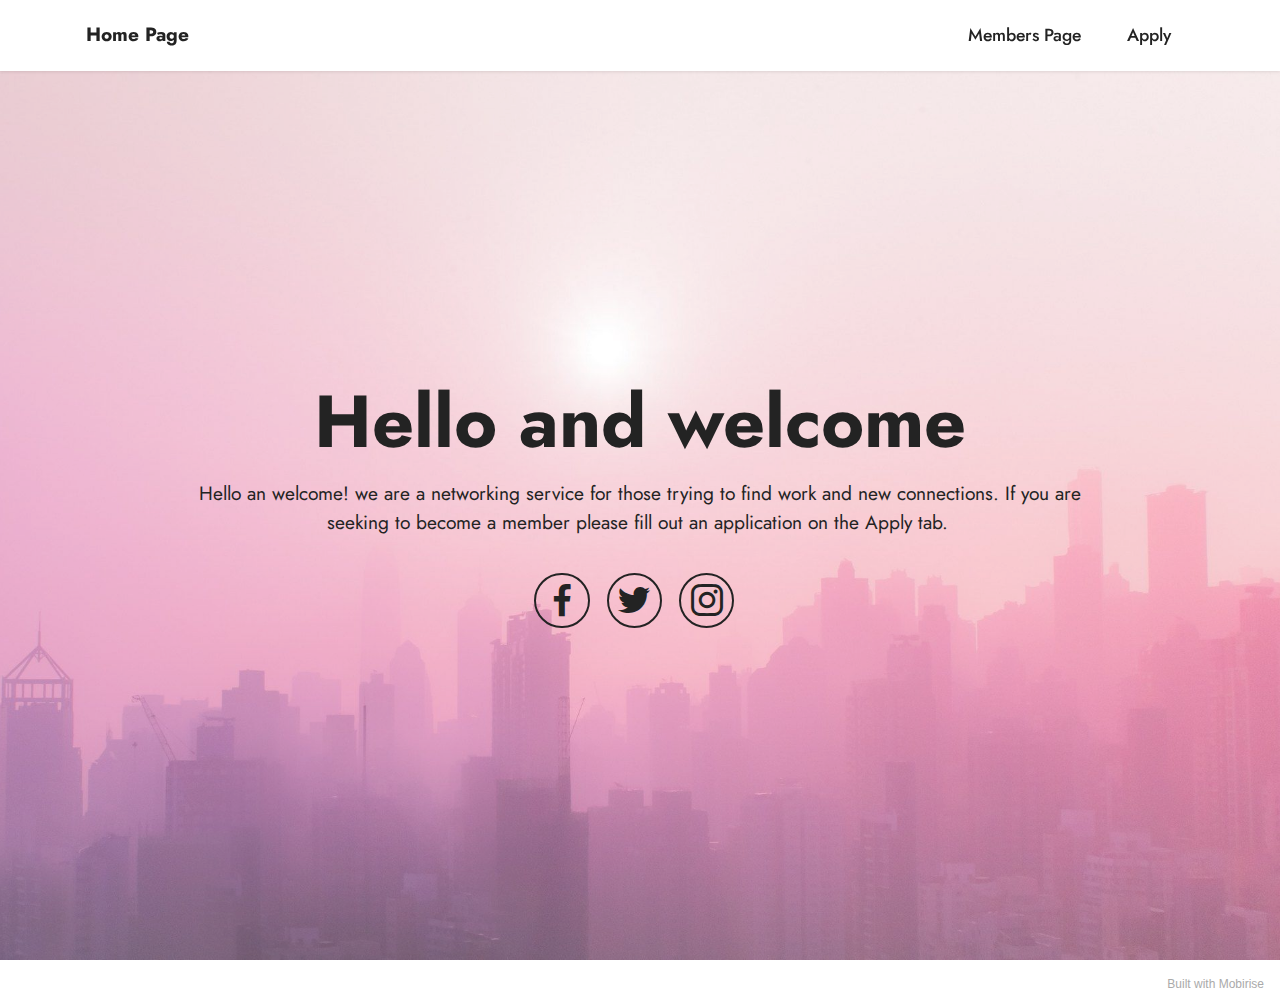
<file: index.html>
<!DOCTYPE html>
<html  >
<head>
  <!-- Site made with Mobirise Website Builder v5.3.5, https://mobirise.com -->
  <meta charset="UTF-8">
  <meta http-equiv="X-UA-Compatible" content="IE=edge">
  <meta name="generator" content="Mobirise v5.3.5, mobirise.com">
  <meta name="viewport" content="width=device-width, initial-scale=1, minimum-scale=1">
  <link rel="shortcut icon" href="assets/images/logo.png" type="image/x-icon">
  <meta name="description" content="">
  
  
  <title>Home</title>
  <link rel="stylesheet" href="assets/tether/tether.min.css">
  <link rel="stylesheet" href="assets/bootstrap/css/bootstrap.min.css">
  <link rel="stylesheet" href="assets/bootstrap/css/bootstrap-grid.min.css">
  <link rel="stylesheet" href="assets/bootstrap/css/bootstrap-reboot.min.css">
  <link rel="stylesheet" href="assets/dropdown/css/style.css">
  <link rel="stylesheet" href="assets/socicon/css/styles.css">
  <link rel="stylesheet" href="assets/theme/css/style.css">
  <link rel="preload" href="https://fonts.googleapis.com/css?family=Jost:100,200,300,400,500,600,700,800,900,100i,200i,300i,400i,500i,600i,700i,800i,900i&display=swap" as="style" onload="this.onload=null;this.rel='stylesheet'">
  <noscript><link rel="stylesheet" href="https://fonts.googleapis.com/css?family=Jost:100,200,300,400,500,600,700,800,900,100i,200i,300i,400i,500i,600i,700i,800i,900i&display=swap"></noscript>
  <link rel="preload" as="style" href="assets/mobirise/css/mbr-additional.css"><link rel="stylesheet" href="assets/mobirise/css/mbr-additional.css" type="text/css">
  
  
  
  
</head>
<body>
  
  <section class="menu menu1 cid-swEYjIoDgc" once="menu" id="menu1-0">
    

    <nav class="navbar navbar-dropdown navbar-fixed-top navbar-expand-lg">
        <div class="container">
            <div class="navbar-brand">
                
                <span class="navbar-caption-wrap"><a class="navbar-caption text-black display-7" href="https://mobiri.se">Home Page</a></span>
            </div>
            <button class="navbar-toggler" type="button" data-toggle="collapse" data-target="#navbarSupportedContent" aria-controls="navbarNavAltMarkup" aria-expanded="false" aria-label="Toggle navigation">
                <div class="hamburger">
                    <span></span>
                    <span></span>
                    <span></span>
                    <span></span>
                </div>
            </button>
            <div class="collapse navbar-collapse" id="navbarSupportedContent">
                <ul class="navbar-nav nav-dropdown nav-right" data-app-modern-menu="true"><li class="nav-item"><a class="nav-link link text-black text-primary display-4" href="page2.html">Members Page</a></li>
                    <li class="nav-item"><a class="nav-link link text-black text-primary display-4" href="https://forms.office.com/Pages/ResponsePage.aspx?id=DQSIkWdsW0yxEjajBLZtrQAAAAAAAAAAAAMAAM4d9VJUQVFNWEw2Nks5SEtIQTRJSE1PRjBLRzkyRC4u">Apply</a></li></ul>
                
                
            </div>
        </div>
    </nav>
</section>

<section class="header13 cid-swF10Z3bcW mbr-fullscreen" id="header13-3">

    

    <div class="mbr-overlay" style="opacity: 0.2; background-color: rgb(255, 255, 255);"></div>

    <div class="align-center container">
        <div class="row justify-content-center">
            <div class="col-12 col-lg-10">
                <h1 class="mbr-section-title mbr-fonts-style mb-3 display-1"><strong>Hello and welcome</strong></h1>
                
                <p class="mbr-text mbr-fonts-style mb-3 display-7">Hello an welcome! we are a networking service for those trying to find work and new connections. If you are seeking to become a member please fill out an application on the Apply tab.&nbsp;</p>
                
                <div class="social-row display-7 mt-5">
                    <div class="soc-item">
                        <a href="https://twitter.com/mobirise" target="_blank">
                            <span class="mbr-iconfont socicon socicon-facebook"></span>
                        </a>
                    </div>
                    <div class="soc-item">
                        <a href="https://twitter.com/mobirise" target="_blank">
                            <span class="mbr-iconfont socicon socicon-twitter"></span>
                        </a>
                    </div>
                    <div class="soc-item">
                        <a href="https://twitter.com/mobirise" target="_blank">
                            <span class="mbr-iconfont socicon socicon-instagram"></span>
                        </a>
                    </div>
                    
                    
                </div>
            </div>
        </div>
    </div>
</section><section style="background-color: #fff; font-family: -apple-system, BlinkMacSystemFont, 'Segoe UI', 'Roboto', 'Helvetica Neue', Arial, sans-serif; color:#aaa; font-size:12px; padding: 0; align-items: center; display: flex;"><a href="https://mobirise.site/w" style="flex: 1 1; height: 3rem; padding-left: 1rem;"></a><p style="flex: 0 0 auto; margin:0; padding-right:1rem;">Built with <a href="https://mobirise.site/a" style="color:#aaa;">Mobirise</a></p></section><script src="assets/web/assets/jquery/jquery.min.js"></script>  <script src="assets/popper/popper.min.js"></script>  <script src="assets/tether/tether.min.js"></script>  <script src="assets/bootstrap/js/bootstrap.min.js"></script>  <script src="assets/smoothscroll/smooth-scroll.js"></script>  <script src="assets/dropdown/js/nav-dropdown.js"></script>  <script src="assets/dropdown/js/navbar-dropdown.js"></script>  <script src="assets/touchswipe/jquery.touch-swipe.min.js"></script>  <script src="assets/theme/js/script.js"></script>  
  
  
</body>
</html>
</file>
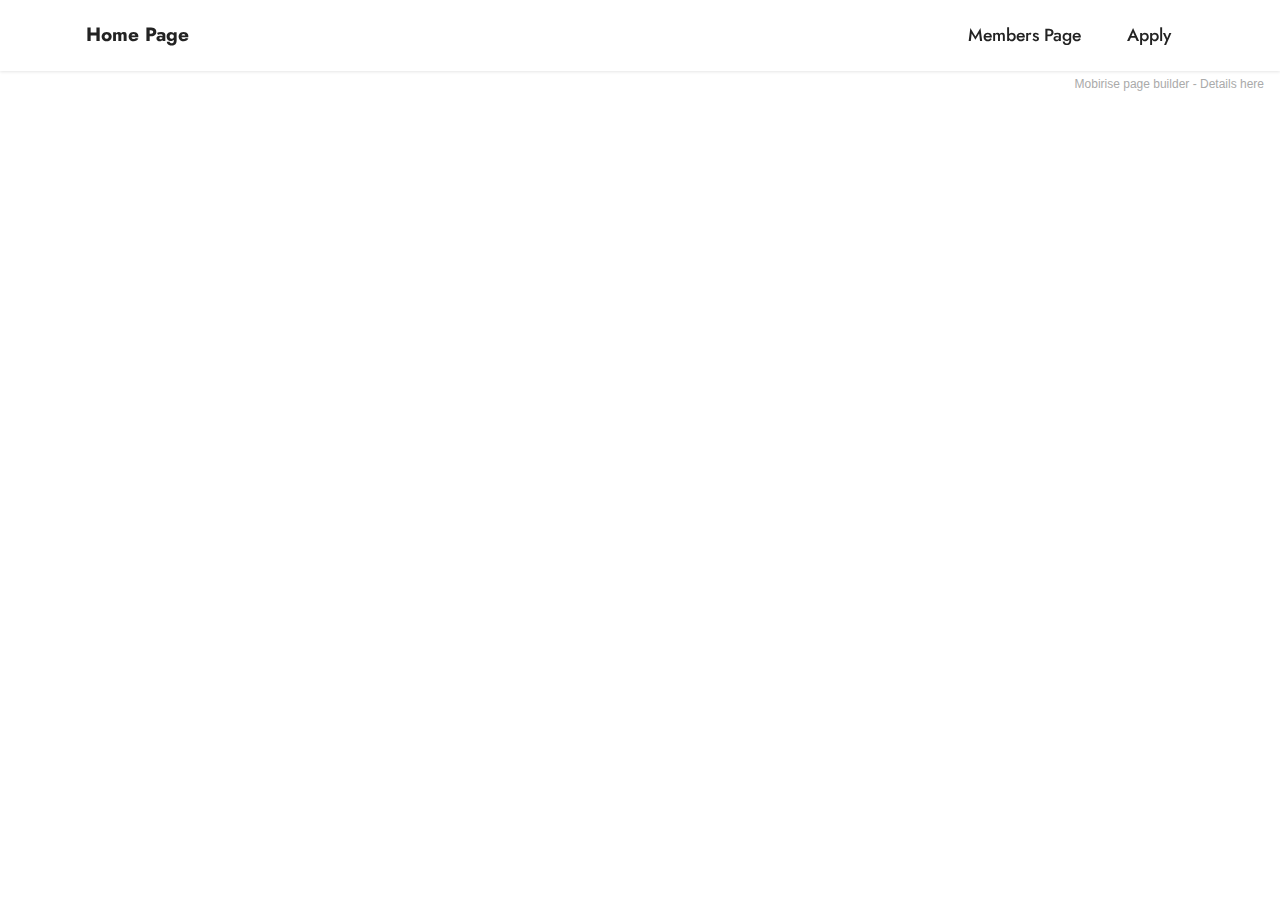
<file: page1.html>
<!DOCTYPE html>
<html  >
<head>
  <!-- Site made with Mobirise Website Builder v5.3.5, https://mobirise.com -->
  <meta charset="UTF-8">
  <meta http-equiv="X-UA-Compatible" content="IE=edge">
  <meta name="generator" content="Mobirise v5.3.5, mobirise.com">
  <meta name="viewport" content="width=device-width, initial-scale=1, minimum-scale=1">
  <link rel="shortcut icon" href="assets/images/logo.png" type="image/x-icon">
  <meta name="description" content="">
  
  
  <title>Form</title>
  <link rel="stylesheet" href="assets/tether/tether.min.css">
  <link rel="stylesheet" href="assets/bootstrap/css/bootstrap.min.css">
  <link rel="stylesheet" href="assets/bootstrap/css/bootstrap-grid.min.css">
  <link rel="stylesheet" href="assets/bootstrap/css/bootstrap-reboot.min.css">
  <link rel="stylesheet" href="assets/dropdown/css/style.css">
  <link rel="stylesheet" href="assets/socicon/css/styles.css">
  <link rel="stylesheet" href="assets/theme/css/style.css">
  <link rel="preload" href="https://fonts.googleapis.com/css?family=Jost:100,200,300,400,500,600,700,800,900,100i,200i,300i,400i,500i,600i,700i,800i,900i&display=swap" as="style" onload="this.onload=null;this.rel='stylesheet'">
  <noscript><link rel="stylesheet" href="https://fonts.googleapis.com/css?family=Jost:100,200,300,400,500,600,700,800,900,100i,200i,300i,400i,500i,600i,700i,800i,900i&display=swap"></noscript>
  <link rel="preload" as="style" href="assets/mobirise/css/mbr-additional.css"><link rel="stylesheet" href="assets/mobirise/css/mbr-additional.css" type="text/css">
  
  
  
  
</head>
<body>
  
  <section class="menu menu1 cid-swEYjIoDgc" once="menu" id="menu1-1">
    

    <nav class="navbar navbar-dropdown navbar-fixed-top navbar-expand-lg">
        <div class="container">
            <div class="navbar-brand">
                
                <span class="navbar-caption-wrap"><a class="navbar-caption text-black display-7" href="https://mobiri.se">Home Page</a></span>
            </div>
            <button class="navbar-toggler" type="button" data-toggle="collapse" data-target="#navbarSupportedContent" aria-controls="navbarNavAltMarkup" aria-expanded="false" aria-label="Toggle navigation">
                <div class="hamburger">
                    <span></span>
                    <span></span>
                    <span></span>
                    <span></span>
                </div>
            </button>
            <div class="collapse navbar-collapse" id="navbarSupportedContent">
                <ul class="navbar-nav nav-dropdown nav-right" data-app-modern-menu="true"><li class="nav-item"><a class="nav-link link text-black text-primary display-4" href="page2.html">Members Page</a></li>
                    <li class="nav-item"><a class="nav-link link text-black text-primary display-4" href="https://forms.office.com/Pages/ResponsePage.aspx?id=DQSIkWdsW0yxEjajBLZtrQAAAAAAAAAAAAMAAM4d9VJUQVFNWEw2Nks5SEtIQTRJSE1PRjBLRzkyRC4u">Apply</a></li></ul>
                
                
            </div>
        </div>
    </nav>
</section><section style="background-color: #fff; font-family: -apple-system, BlinkMacSystemFont, 'Segoe UI', 'Roboto', 'Helvetica Neue', Arial, sans-serif; color:#aaa; font-size:12px; padding: 0; align-items: center; display: flex;"><a href="https://mobirise.site/g" style="flex: 1 1; height: 3rem; padding-left: 1rem;"></a><p style="flex: 0 0 auto; margin:0; padding-right:1rem;">Mobirise page builder - <a href="https://mobirise.site/p" style="color:#aaa;">Details here</a></p></section><script src="assets/web/assets/jquery/jquery.min.js"></script>  <script src="assets/popper/popper.min.js"></script>  <script src="assets/tether/tether.min.js"></script>  <script src="assets/bootstrap/js/bootstrap.min.js"></script>  <script src="assets/smoothscroll/smooth-scroll.js"></script>  <script src="assets/dropdown/js/nav-dropdown.js"></script>  <script src="assets/dropdown/js/navbar-dropdown.js"></script>  <script src="assets/touchswipe/jquery.touch-swipe.min.js"></script>  <script src="assets/theme/js/script.js"></script>  
  
  
</body>
</html>
</file>
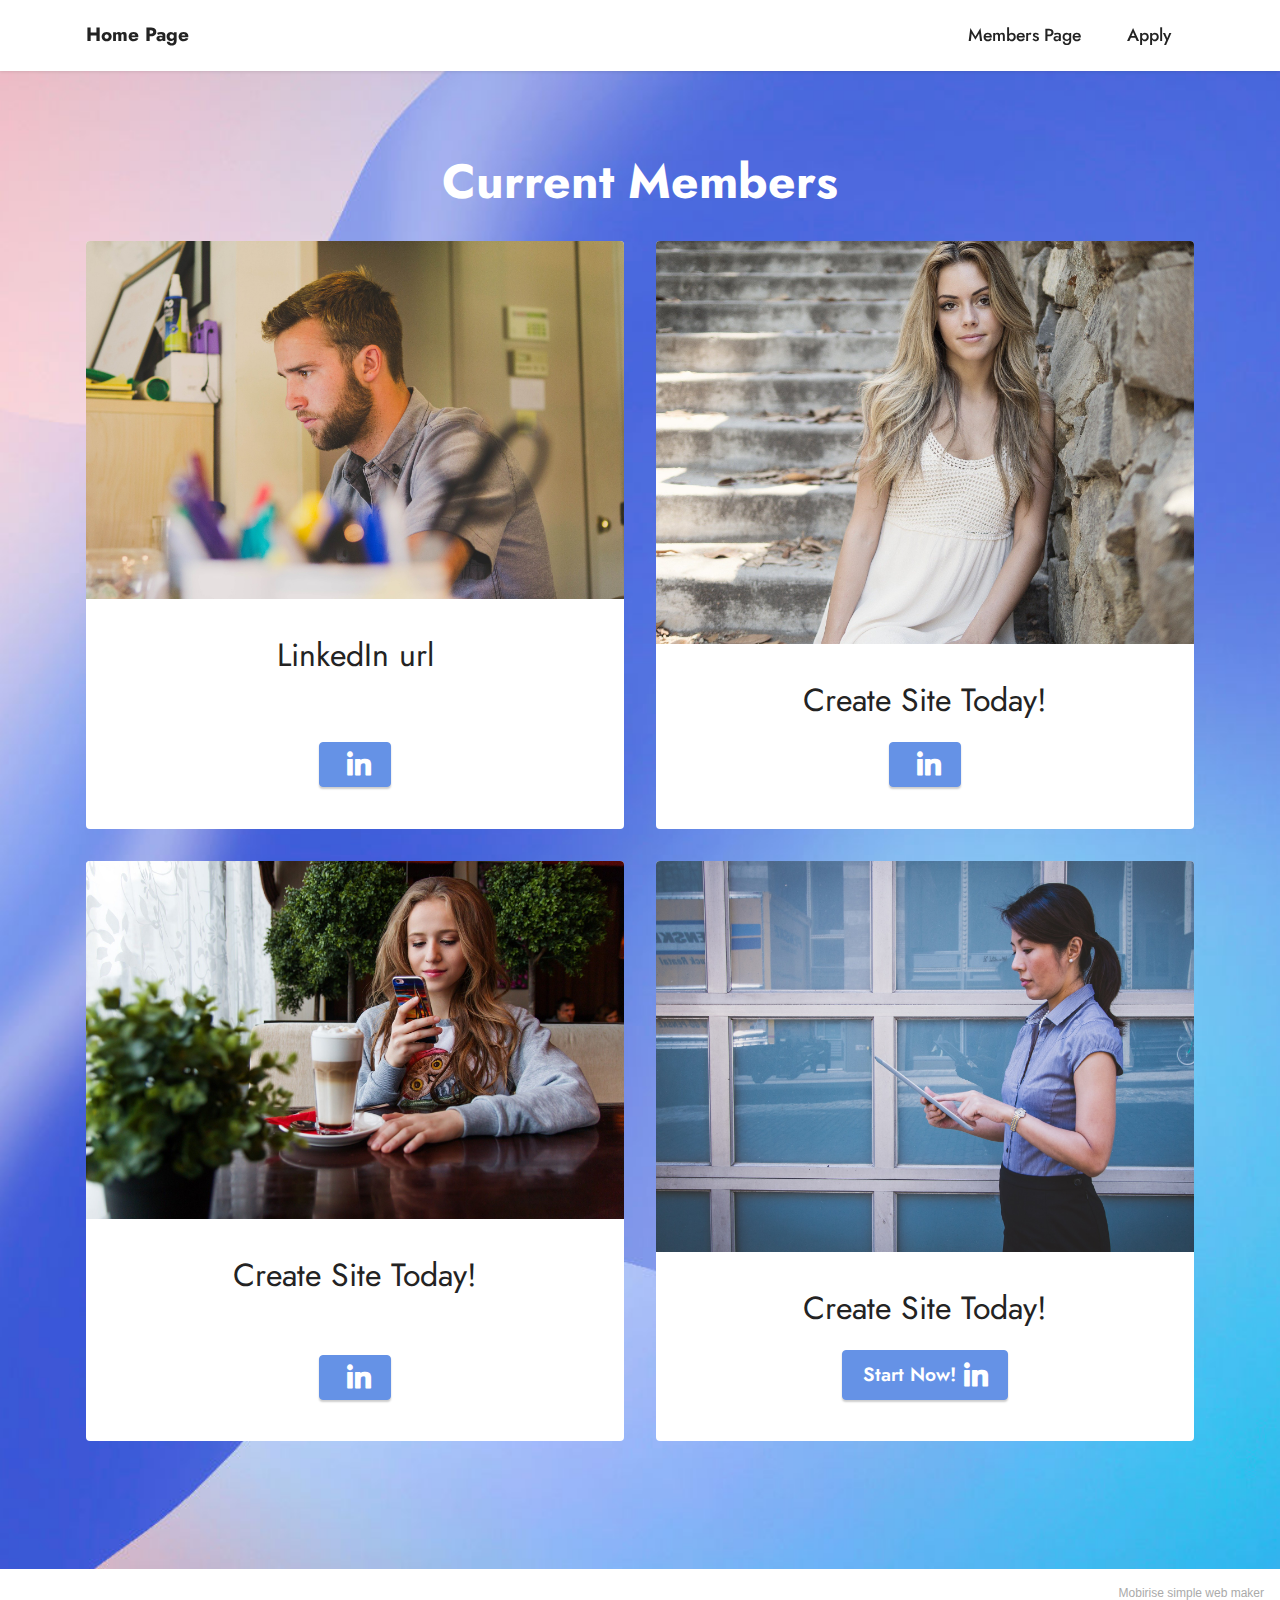
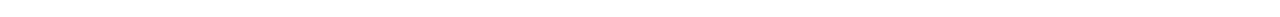
<file: page2.html>
<!DOCTYPE html>
<html  >
<head>
  <!-- Site made with Mobirise Website Builder v5.3.5, https://mobirise.com -->
  <meta charset="UTF-8">
  <meta http-equiv="X-UA-Compatible" content="IE=edge">
  <meta name="generator" content="Mobirise v5.3.5, mobirise.com">
  <meta name="viewport" content="width=device-width, initial-scale=1, minimum-scale=1">
  <link rel="shortcut icon" href="assets/images/logo.png" type="image/x-icon">
  <meta name="description" content="">
  
  
  <title>Member</title>
  <link rel="stylesheet" href="assets/tether/tether.min.css">
  <link rel="stylesheet" href="assets/bootstrap/css/bootstrap.min.css">
  <link rel="stylesheet" href="assets/bootstrap/css/bootstrap-grid.min.css">
  <link rel="stylesheet" href="assets/bootstrap/css/bootstrap-reboot.min.css">
  <link rel="stylesheet" href="assets/dropdown/css/style.css">
  <link rel="stylesheet" href="assets/socicon/css/styles.css">
  <link rel="stylesheet" href="assets/theme/css/style.css">
  <link rel="preload" href="https://fonts.googleapis.com/css?family=Jost:100,200,300,400,500,600,700,800,900,100i,200i,300i,400i,500i,600i,700i,800i,900i&display=swap" as="style" onload="this.onload=null;this.rel='stylesheet'">
  <noscript><link rel="stylesheet" href="https://fonts.googleapis.com/css?family=Jost:100,200,300,400,500,600,700,800,900,100i,200i,300i,400i,500i,600i,700i,800i,900i&display=swap"></noscript>
  <link rel="preload" as="style" href="assets/mobirise/css/mbr-additional.css"><link rel="stylesheet" href="assets/mobirise/css/mbr-additional.css" type="text/css">
  
  
  
  
</head>
<body>
  
  <section class="menu menu1 cid-swEYjIoDgc" once="menu" id="menu1-2">
    

    <nav class="navbar navbar-dropdown navbar-fixed-top navbar-expand-lg">
        <div class="container">
            <div class="navbar-brand">
                
                <span class="navbar-caption-wrap"><a class="navbar-caption text-black display-7" href="https://mobiri.se">Home Page</a></span>
            </div>
            <button class="navbar-toggler" type="button" data-toggle="collapse" data-target="#navbarSupportedContent" aria-controls="navbarNavAltMarkup" aria-expanded="false" aria-label="Toggle navigation">
                <div class="hamburger">
                    <span></span>
                    <span></span>
                    <span></span>
                    <span></span>
                </div>
            </button>
            <div class="collapse navbar-collapse" id="navbarSupportedContent">
                <ul class="navbar-nav nav-dropdown nav-right" data-app-modern-menu="true"><li class="nav-item"><a class="nav-link link text-black text-primary display-4" href="page2.html">Members Page</a></li>
                    <li class="nav-item"><a class="nav-link link text-black text-primary display-4" href="https://forms.office.com/Pages/ResponsePage.aspx?id=DQSIkWdsW0yxEjajBLZtrQAAAAAAAAAAAAMAAM4d9VJUQVFNWEw2Nks5SEtIQTRJSE1PRjBLRzkyRC4u">Apply</a></li></ul>
                
                
            </div>
        </div>
    </nav>
</section>

<section class="gallery2 cid-swF5WmeDTw" id="gallery2-4">
    
    
    <div class="container">
        <div class="mbr-section-head">
            <h4 class="mbr-section-title mbr-fonts-style align-center mb-0 display-2"><strong>Current Members</strong></h4>
            
        </div>
        <div class="row mt-4">
            <div class="item features-image сol-12 col-md-6 col-lg-6">
                <div class="item-wrapper">
                    <div class="item-img">
                        <img src="assets/images/mbr-2.jpg" alt="">
                    </div>
                    <div class="item-content">
                        <h5 class="item-title mbr-fonts-style display-5">LinkedIn url</h5>
                        
                        
                    </div>
                    <div class="mbr-section-btn item-footer mt-2"><a href="" class="btn btn-primary item-btn display-7" target="_blank"><span class="socicon socicon-linkedin mbr-iconfont mbr-iconfont-btn"></span></a></div>
                </div>
            </div>
            <div class="item features-image сol-12 col-md-6 col-lg-6">
                <div class="item-wrapper">
                    <div class="item-img">
                        <img src="assets/images/mbr-3.jpg" alt="">
                    </div>
                    <div class="item-content">
                        <h5 class="item-title mbr-fonts-style display-5">Create Site Today!</h5>
                        
                        
                    </div>
                    <div class="mbr-section-btn item-footer mt-2"><a href="" class="btn btn-primary item-btn display-7" target="_blank"><span class="socicon socicon-linkedin mbr-iconfont mbr-iconfont-btn"></span></a></div>
                </div>
            </div>
            <div class="item features-image сol-12 col-md-6 col-lg-6">
                <div class="item-wrapper">
                    <div class="item-img">
                        <img src="assets/images/mbr-1.jpg" alt="">
                    </div>
                    <div class="item-content">
                        <h5 class="item-title mbr-fonts-style display-5">Create Site Today!</h5>
                        
                        
                    </div>
                    <div class="mbr-section-btn item-footer mt-2"><a href="" class="btn btn-primary item-btn display-7" target="_blank"><span class="socicon socicon-linkedin mbr-iconfont mbr-iconfont-btn"></span></a></div>
                </div>
            </div>
            <div class="item features-image сol-12 col-md-6 col-lg-6">
                <div class="item-wrapper">
                    <div class="item-img">
                        <img src="assets/images/mbr.jpg" alt="" title="">
                    </div>
                    <div class="item-content">
                        <h5 class="item-title mbr-fonts-style display-5">Create Site Today!</h5>
                        
                        
                    </div>
                    <div class="mbr-section-btn item-footer mt-2"><a href="" class="btn btn-primary item-btn display-7" target="_blank"><span class="socicon socicon-linkedin mbr-iconfont mbr-iconfont-btn"></span>Start
                            Now!</a></div>
                </div>
            </div>
        </div>
    </div>
</section><section style="background-color: #fff; font-family: -apple-system, BlinkMacSystemFont, 'Segoe UI', 'Roboto', 'Helvetica Neue', Arial, sans-serif; color:#aaa; font-size:12px; padding: 0; align-items: center; display: flex;"><a href="https://mobirise.site/s" style="flex: 1 1; height: 3rem; padding-left: 1rem;"></a><p style="flex: 0 0 auto; margin:0; padding-right:1rem;"><a href="https://mobirise.site" style="color:#aaa;">Mobirise</a> simple web maker</p></section><script src="assets/web/assets/jquery/jquery.min.js"></script>  <script src="assets/popper/popper.min.js"></script>  <script src="assets/tether/tether.min.js"></script>  <script src="assets/bootstrap/js/bootstrap.min.js"></script>  <script src="assets/smoothscroll/smooth-scroll.js"></script>  <script src="assets/dropdown/js/nav-dropdown.js"></script>  <script src="assets/dropdown/js/navbar-dropdown.js"></script>  <script src="assets/touchswipe/jquery.touch-swipe.min.js"></script>  <script src="assets/theme/js/script.js"></script>  
  
  
</body>
</html>
</file>
<file: assets/dropdown/css/style.css>
.navbar-dropdown {
  left: 0;
  padding: 0;
  position: absolute;
  right: 0;
  top: 0;
  transition: all 0.45s ease;
  z-index: 1030;
  background: #282828; }
  .navbar-dropdown .navbar-logo {
    margin-right: 0.8rem;
    transition: margin 0.3s ease-in-out;
    vertical-align: middle; }
    .navbar-dropdown .navbar-logo img {
      height: 3.125rem;
      transition: all 0.3s ease-in-out; }
    .navbar-dropdown .navbar-logo.mbr-iconfont {
      font-size: 3.125rem;
      line-height: 3.125rem; }
  .navbar-dropdown .navbar-caption {
    font-weight: 700;
    white-space: normal;
    vertical-align: -4px;
    line-height: 3.125rem !important; }
    .navbar-dropdown .navbar-caption, .navbar-dropdown .navbar-caption:hover {
      color: inherit;
      text-decoration: none; }
  .navbar-dropdown .mbr-iconfont + .navbar-caption {
    vertical-align: -1px; }
  .navbar-dropdown.navbar-fixed-top {
    position: fixed; }
  .navbar-dropdown .navbar-brand span {
    vertical-align: -4px; }
  .navbar-dropdown.bg-color.transparent {
    background: none; }
  .navbar-dropdown.navbar-short .navbar-brand {
    padding: 0.625rem 0; }
    .navbar-dropdown.navbar-short .navbar-brand span {
      vertical-align: -1px; }
  .navbar-dropdown.navbar-short .navbar-caption {
    line-height: 2.375rem !important;
    vertical-align: -2px; }
  .navbar-dropdown.navbar-short .navbar-logo {
    margin-right: 0.5rem; }
    .navbar-dropdown.navbar-short .navbar-logo img {
      height: 2.375rem; }
    .navbar-dropdown.navbar-short .navbar-logo.mbr-iconfont {
      font-size: 2.375rem;
      line-height: 2.375rem; }
  .navbar-dropdown.navbar-short .mbr-table-cell {
    height: 3.625rem; }
  .navbar-dropdown .navbar-close {
    left: 0.6875rem;
    position: fixed;
    top: 0.75rem;
    z-index: 1000; }
  .navbar-dropdown .hamburger-icon {
    content: "";
    display: inline-block;
    vertical-align: middle;
    width: 16px;
    -webkit-box-shadow: 0 -6px 0 1px #282828,0 0 0 1px #282828,0 6px 0 1px #282828;
    -moz-box-shadow: 0 -6px 0 1px #282828,0 0 0 1px #282828,0 6px 0 1px #282828;
    box-shadow: 0 -6px 0 1px #282828,0 0 0 1px #282828,0 6px 0 1px #282828; }

.dropdown-menu .dropdown-toggle[data-toggle="dropdown-submenu"]::after {
  border-bottom: 0.35em solid transparent;
  border-left: 0.35em solid;
  border-right: 0;
  border-top: 0.35em solid transparent;
  margin-left: 0.3rem; }

.dropdown-menu .dropdown-item:focus {
  outline: 0; }

.nav-dropdown {
  font-size: 0.75rem;
  font-weight: 500;
  height: auto !important; }
  .nav-dropdown .nav-btn {
    padding-left: 1rem; }
  .nav-dropdown .link {
    margin: .667em 1.667em;
    font-weight: 500;
    padding: 0;
    transition: color .2s ease-in-out; }
    .nav-dropdown .link.dropdown-toggle {
      margin-right: 2.583em; }
      .nav-dropdown .link.dropdown-toggle::after {
        margin-left: .25rem;
        border-top: 0.35em solid;
        border-right: 0.35em solid transparent;
        border-left: 0.35em solid transparent;
        border-bottom: 0; }
      .nav-dropdown .link.dropdown-toggle[aria-expanded="true"] {
        margin: 0;
        padding: 0.667em 3.263em  0.667em 1.667em; }
  .nav-dropdown .link::after,
  .nav-dropdown .dropdown-item::after {
    color: inherit; }
  .nav-dropdown .btn {
    font-size: 0.75rem;
    font-weight: 700;
    letter-spacing: 0;
    margin-bottom: 0;
    padding-left: 1.25rem;
    padding-right: 1.25rem; }
  .nav-dropdown .dropdown-menu {
    border-radius: 0;
    border: 0;
    left: 0;
    margin: 0;
    padding-bottom: 1.25rem;
    padding-top: 1.25rem;
    position: relative; }
  .nav-dropdown .dropdown-submenu {
    margin-left: 0.125rem;
    top: 0; }
  .nav-dropdown .dropdown-item {
    font-weight: 500;
    line-height: 2;
    padding: 0.3846em 4.615em 0.3846em 1.5385em;
    position: relative;
    transition: color .2s ease-in-out, background-color .2s ease-in-out; }
    .nav-dropdown .dropdown-item::after {
      margin-top: -0.3077em;
      position: absolute;
      right: 1.1538em;
      top: 50%; }
    .nav-dropdown .dropdown-item:focus, .nav-dropdown .dropdown-item:hover {
      background: none; }

@media (max-width: 767px) {
  .nav-dropdown.navbar-toggleable-sm {
    bottom: 0;
    display: none;
    left: 0;
    overflow-x: hidden;
    position: fixed;
    top: 0;
    transform: translateX(-100%);
    -ms-transform: translateX(-100%);
    -webkit-transform: translateX(-100%);
    width: 18.75rem;
    z-index: 999; } }
.nav-dropdown.navbar-toggleable-xl {
  bottom: 0;
  display: none;
  left: 0;
  overflow-x: hidden;
  position: fixed;
  top: 0;
  transform: translateX(-100%);
  -ms-transform: translateX(-100%);
  -webkit-transform: translateX(-100%);
  width: 18.75rem;
  z-index: 999; }

.nav-dropdown-sm {
  display: block !important;
  overflow-x: hidden;
  overflow: auto;
  padding-top: 3.875rem; }
  .nav-dropdown-sm::after {
    content: "";
    display: block;
    height: 3rem;
    width: 100%; }
  .nav-dropdown-sm.collapse.in ~ .navbar-close {
    display: block !important; }
  .nav-dropdown-sm.collapsing, .nav-dropdown-sm.collapse.in {
    transform: translateX(0);
    -ms-transform: translateX(0);
    -webkit-transform: translateX(0);
    transition: all 0.25s ease-out;
    -webkit-transition: all 0.25s ease-out;
    background: #282828; }
  .nav-dropdown-sm.collapsing[aria-expanded="false"] {
    transform: translateX(-100%);
    -ms-transform: translateX(-100%);
    -webkit-transform: translateX(-100%); }
  .nav-dropdown-sm .nav-item {
    display: block;
    margin-left: 0 !important;
    padding-left: 0; }
  .nav-dropdown-sm .link,
  .nav-dropdown-sm .dropdown-item {
    border-top: 1px dotted rgba(255, 255, 255, 0.1);
    font-size: 0.8125rem;
    line-height: 1.6;
    margin: 0 !important;
    padding: 0.875rem 2.4rem 0.875rem 1.5625rem !important;
    position: relative;
    white-space: normal; }
    .nav-dropdown-sm .link:focus, .nav-dropdown-sm .link:hover,
    .nav-dropdown-sm .dropdown-item:focus,
    .nav-dropdown-sm .dropdown-item:hover {
      background: rgba(0, 0, 0, 0.2) !important;
      color: #c0a375; }
  .nav-dropdown-sm .nav-btn {
    position: relative;
    padding: 1.5625rem 1.5625rem 0 1.5625rem; }
    .nav-dropdown-sm .nav-btn::before {
      border-top: 1px dotted rgba(255, 255, 255, 0.1);
      content: "";
      left: 0;
      position: absolute;
      top: 0;
      width: 100%; }
    .nav-dropdown-sm .nav-btn + .nav-btn {
      padding-top: 0.625rem; }
      .nav-dropdown-sm .nav-btn + .nav-btn::before {
        display: none; }
  .nav-dropdown-sm .btn {
    padding: 0.625rem 0; }
  .nav-dropdown-sm .dropdown-toggle[data-toggle="dropdown-submenu"]::after {
    margin-left: .25rem;
    border-top: 0.35em solid;
    border-right: 0.35em solid transparent;
    border-left: 0.35em solid transparent;
    border-bottom: 0; }
  .nav-dropdown-sm .dropdown-toggle[data-toggle="dropdown-submenu"][aria-expanded="true"]::after {
    border-top: 0;
    border-right: 0.35em solid transparent;
    border-left: 0.35em solid transparent;
    border-bottom: 0.35em solid; }
  .nav-dropdown-sm .dropdown-menu {
    margin: 0;
    padding: 0;
    position: relative;
    top: 0;
    left: 0;
    width: 100%;
    border: 0;
    float: none;
    border-radius: 0;
    background: none; }
  .nav-dropdown-sm .dropdown-submenu {
    left: 100%;
    margin-left: 0.125rem;
    margin-top: -1.25rem;
    top: 0; }

.navbar-toggleable-sm .nav-dropdown .dropdown-menu {
  position: absolute; }

.navbar-toggleable-sm .nav-dropdown .dropdown-submenu {
  left: 100%;
  margin-left: 0.125rem;
  margin-top: -1.25rem;
  top: 0; }

.navbar-toggleable-sm.opened .nav-dropdown .dropdown-menu {
  position: relative; }

.navbar-toggleable-sm.opened .nav-dropdown .dropdown-submenu {
  left: 0;
  margin-left: 00rem;
  margin-top: 0rem;
  top: 0; }

.is-builder .nav-dropdown.collapsing {
  transition: none !important; }

/*# sourceMappingURL=style.css.map */
</file>
<file: assets/socicon/css/styles.css>
@charset "UTF-8";

@font-face {
  font-family: 'Socicon';
  src:  url('../fonts/socicon.eot');
  src:  url('../fonts/socicon.eot?#iefix') format('embedded-opentype'),
    url('../fonts/socicon.woff2') format('woff2'),
    url('../fonts/socicon.ttf') format('truetype'),
    url('../fonts/socicon.woff') format('woff'),
    url('../fonts/socicon.svg#socicon') format('svg');
  font-weight: normal;
  font-style: normal;
  font-display: swap;
}

[data-icon]:before {
  font-family: "socicon" !important;
  content: attr(data-icon);
  font-style: normal !important;
  font-weight: normal !important;
  font-variant: normal !important;
  text-transform: none !important;
  speak: none;
  line-height: 1;
  -webkit-font-smoothing: antialiased;
  -moz-osx-font-smoothing: grayscale;
}

[class^="socicon-"], [class*=" socicon-"] {
  /* use !important to prevent issues with browser extensions that change fonts */
  font-family: 'Socicon' !important;
  speak: none;
  font-style: normal;
  font-weight: normal;
  font-variant: normal;
  text-transform: none;
  line-height: 1;

  /* Better Font Rendering =========== */
  -webkit-font-smoothing: antialiased;
  -moz-osx-font-smoothing: grayscale;
}

.socicon-eitaa:before {
  content: "\e97c";
}
.socicon-soroush:before {
  content: "\e97d";
}
.socicon-bale:before {
  content: "\e97e";
}
.socicon-zazzle:before {
  content: "\e97b";
}
.socicon-society6:before {
  content: "\e97a";
}
.socicon-redbubble:before {
  content: "\e979";
}
.socicon-avvo:before {
  content: "\e978";
}
.socicon-stitcher:before {
  content: "\e977";
}
.socicon-googlehangouts:before {
  content: "\e974";
}
.socicon-dlive:before {
  content: "\e975";
}
.socicon-vsco:before {
  content: "\e976";
}
.socicon-flipboard:before {
  content: "\e973";
}
.socicon-ubuntu:before {
  content: "\e958";
}
.socicon-artstation:before {
  content: "\e959";
}
.socicon-invision:before {
  content: "\e95a";
}
.socicon-torial:before {
  content: "\e95b";
}
.socicon-collectorz:before {
  content: "\e95c";
}
.socicon-seenthis:before {
  content: "\e95d";
}
.socicon-googleplaymusic:before {
  content: "\e95e";
}
.socicon-debian:before {
  content: "\e95f";
}
.socicon-filmfreeway:before {
  content: "\e960";
}
.socicon-gnome:before {
  content: "\e961";
}
.socicon-itchio:before {
  content: "\e962";
}
.socicon-jamendo:before {
  content: "\e963";
}
.socicon-mix:before {
  content: "\e964";
}
.socicon-sharepoint:before {
  content: "\e965";
}
.socicon-tinder:before {
  content: "\e966";
}
.socicon-windguru:before {
  content: "\e967";
}
.socicon-cdbaby:before {
  content: "\e968";
}
.socicon-elementaryos:before {
  content: "\e969";
}
.socicon-stage32:before {
  content: "\e96a";
}
.socicon-tiktok:before {
  content: "\e96b";
}
.socicon-gitter:before {
  content: "\e96c";
}
.socicon-letterboxd:before {
  content: "\e96d";
}
.socicon-threema:before {
  content: "\e96e";
}
.socicon-splice:before {
  content: "\e96f";
}
.socicon-metapop:before {
  content: "\e970";
}
.socicon-naver:before {
  content: "\e971";
}
.socicon-remote:before {
  content: "\e972";
}
.socicon-internet:before {
  content: "\e957";
}
.socicon-moddb:before {
  content: "\e94b";
}
.socicon-indiedb:before {
  content: "\e94c";
}
.socicon-traxsource:before {
  content: "\e94d";
}
.socicon-gamefor:before {
  content: "\e94e";
}
.socicon-pixiv:before {
  content: "\e94f";
}
.socicon-myanimelist:before {
  content: "\e950";
}
.socicon-blackberry:before {
  content: "\e951";
}
.socicon-wickr:before {
  content: "\e952";
}
.socicon-spip:before {
  content: "\e953";
}
.socicon-napster:before {
  content: "\e954";
}
.socicon-beatport:before {
  content: "\e955";
}
.socicon-hackerone:before {
  content: "\e956";
}
.socicon-hackernews:before {
  content: "\e946";
}
.socicon-smashwords:before {
  content: "\e947";
}
.socicon-kobo:before {
  content: "\e948";
}
.socicon-bookbub:before {
  content: "\e949";
}
.socicon-mailru:before {
  content: "\e94a";
}
.socicon-gitlab:before {
  content: "\e945";
}
.socicon-instructables:before {
  content: "\e944";
}
.socicon-portfolio:before {
  content: "\e943";
}
.socicon-codered:before {
  content: "\e940";
}
.socicon-origin:before {
  content: "\e941";
}
.socicon-nextdoor:before {
  content: "\e942";
}
.socicon-udemy:before {
  content: "\e93f";
}
.socicon-livemaster:before {
  content: "\e93e";
}
.socicon-crunchbase:before {
  content: "\e93b";
}
.socicon-homefy:before {
  content: "\e93c";
}
.socicon-calendly:before {
  content: "\e93d";
}
.socicon-realtor:before {
  content: "\e90f";
}
.socicon-tidal:before {
  content: "\e910";
}
.socicon-qobuz:before {
  content: "\e911";
}
.socicon-natgeo:before {
  content: "\e912";
}
.socicon-mastodon:before {
  content: "\e913";
}
.socicon-unsplash:before {
  content: "\e914";
}
.socicon-homeadvisor:before {
  content: "\e915";
}
.socicon-angieslist:before {
  content: "\e916";
}
.socicon-codepen:before {
  content: "\e917";
}
.socicon-slack:before {
  content: "\e918";
}
.socicon-openaigym:before {
  content: "\e919";
}
.socicon-logmein:before {
  content: "\e91a";
}
.socicon-fiverr:before {
  content: "\e91b";
}
.socicon-gotomeeting:before {
  content: "\e91c";
}
.socicon-aliexpress:before {
  content: "\e91d";
}
.socicon-guru:before {
  content: "\e91e";
}
.socicon-appstore:before {
  content: "\e91f";
}
.socicon-homes:before {
  content: "\e920";
}
.socicon-zoom:before {
  content: "\e921";
}
.socicon-alibaba:before {
  content: "\e922";
}
.socicon-craigslist:before {
  content: "\e923";
}
.socicon-wix:before {
  content: "\e924";
}
.socicon-redfin:before {
  content: "\e925";
}
.socicon-googlecalendar:before {
  content: "\e926";
}
.socicon-shopify:before {
  content: "\e927";
}
.socicon-freelancer:before {
  content: "\e928";
}
.socicon-seedrs:before {
  content: "\e929";
}
.socicon-bing:before {
  content: "\e92a";
}
.socicon-doodle:before {
  content: "\e92b";
}
.socicon-bonanza:before {
  content: "\e92c";
}
.socicon-squarespace:before {
  content: "\e92d";
}
.socicon-toptal:before {
  content: "\e92e";
}
.socicon-gust:before {
  content: "\e92f";
}
.socicon-ask:before {
  content: "\e930";
}
.socicon-trulia:before {
  content: "\e931";
}
.socicon-loomly:before {
  content: "\e932";
}
.socicon-ghost:before {
  content: "\e933";
}
.socicon-upwork:before {
  content: "\e934";
}
.socicon-fundable:before {
  content: "\e935";
}
.socicon-booking:before {
  content: "\e936";
}
.socicon-googlemaps:before {
  content: "\e937";
}
.socicon-zillow:before {
  content: "\e938";
}
.socicon-niconico:before {
  content: "\e939";
}
.socicon-toneden:before {
  content: "\e93a";
}
.socicon-augment:before {
  content: "\e908";
}
.socicon-bitbucket:before {
  content: "\e909";
}
.socicon-fyuse:before {
  content: "\e90a";
}
.socicon-yt-gaming:before {
  content: "\e90b";
}
.socicon-sketchfab:before {
  content: "\e90c";
}
.socicon-mobcrush:before {
  content: "\e90d";
}
.socicon-microsoft:before {
  content: "\e90e";
}
.socicon-pandora:before {
  content: "\e907";
}
.socicon-messenger:before {
  content: "\e906";
}
.socicon-gamewisp:before {
  content: "\e905";
}
.socicon-bloglovin:before {
  content: "\e904";
}
.socicon-tunein:before {
  content: "\e903";
}
.socicon-gamejolt:before {
  content: "\e901";
}
.socicon-trello:before {
  content: "\e902";
}
.socicon-spreadshirt:before {
  content: "\e900";
}
.socicon-500px:before {
  content: "\e000";
}
.socicon-8tracks:before {
  content: "\e001";
}
.socicon-airbnb:before {
  content: "\e002";
}
.socicon-alliance:before {
  content: "\e003";
}
.socicon-amazon:before {
  content: "\e004";
}
.socicon-amplement:before {
  content: "\e005";
}
.socicon-android:before {
  content: "\e006";
}
.socicon-angellist:before {
  content: "\e007";
}
.socicon-apple:before {
  content: "\e008";
}
.socicon-appnet:before {
  content: "\e009";
}
.socicon-baidu:before {
  content: "\e00a";
}
.socicon-bandcamp:before {
  content: "\e00b";
}
.socicon-battlenet:before {
  content: "\e00c";
}
.socicon-mixer:before {
  content: "\e00d";
}
.socicon-bebee:before {
  content: "\e00e";
}
.socicon-bebo:before {
  content: "\e00f";
}
.socicon-behance:before {
  content: "\e010";
}
.socicon-blizzard:before {
  content: "\e011";
}
.socicon-blogger:before {
  content: "\e012";
}
.socicon-buffer:before {
  content: "\e013";
}
.socicon-chrome:before {
  content: "\e014";
}
.socicon-coderwall:before {
  content: "\e015";
}
.socicon-curse:before {
  content: "\e016";
}
.socicon-dailymotion:before {
  content: "\e017";
}
.socicon-deezer:before {
  content: "\e018";
}
.socicon-delicious:before {
  content: "\e019";
}
.socicon-deviantart:before {
  content: "\e01a";
}
.socicon-diablo:before {
  content: "\e01b";
}
.socicon-digg:before {
  content: "\e01c";
}
.socicon-discord:before {
  content: "\e01d";
}
.socicon-disqus:before {
  content: "\e01e";
}
.socicon-douban:before {
  content: "\e01f";
}
.socicon-draugiem:before {
  content: "\e020";
}
.socicon-dribbble:before {
  content: "\e021";
}
.socicon-drupal:before {
  content: "\e022";
}
.socicon-ebay:before {
  content: "\e023";
}
.socicon-ello:before {
  content: "\e024";
}
.socicon-endomodo:before {
  content: "\e025";
}
.socicon-envato:before {
  content: "\e026";
}
.socicon-etsy:before {
  content: "\e027";
}
.socicon-facebook:before {
  content: "\e028";
}
.socicon-feedburner:before {
  content: "\e029";
}
.socicon-filmweb:before {
  content: "\e02a";
}
.socicon-firefox:before {
  content: "\e02b";
}
.socicon-flattr:before {
  content: "\e02c";
}
.socicon-flickr:before {
  content: "\e02d";
}
.socicon-formulr:before {
  content: "\e02e";
}
.socicon-forrst:before {
  content: "\e02f";
}
.socicon-foursquare:before {
  content: "\e030";
}
.socicon-friendfeed:before {
  content: "\e031";
}
.socicon-github:before {
  content: "\e032";
}
.socicon-goodreads:before {
  content: "\e033";
}
.socicon-google:before {
  content: "\e034";
}
.socicon-googlescholar:before {
  content: "\e035";
}
.socicon-googlegroups:before {
  content: "\e036";
}
.socicon-googlephotos:before {
  content: "\e037";
}
.socicon-googleplus:before {
  content: "\e038";
}
.socicon-grooveshark:before {
  content: "\e039";
}
.socicon-hackerrank:before {
  content: "\e03a";
}
.socicon-hearthstone:before {
  content: "\e03b";
}
.socicon-hellocoton:before {
  content: "\e03c";
}
.socicon-heroes:before {
  content: "\e03d";
}
.socicon-smashcast:before {
  content: "\e03e";
}
.socicon-horde:before {
  content: "\e03f";
}
.socicon-houzz:before {
  content: "\e040";
}
.socicon-icq:before {
  content: "\e041";
}
.socicon-identica:before {
  content: "\e042";
}
.socicon-imdb:before {
  content: "\e043";
}
.socicon-instagram:before {
  content: "\e044";
}
.socicon-issuu:before {
  content: "\e045";
}
.socicon-istock:before {
  content: "\e046";
}
.socicon-itunes:before {
  content: "\e047";
}
.socicon-keybase:before {
  content: "\e048";
}
.socicon-lanyrd:before {
  content: "\e049";
}
.socicon-lastfm:before {
  content: "\e04a";
}
.socicon-line:before {
  content: "\e04b";
}
.socicon-linkedin:before {
  content: "\e04c";
}
.socicon-livejournal:before {
  content: "\e04d";
}
.socicon-lyft:before {
  content: "\e04e";
}
.socicon-macos:before {
  content: "\e04f";
}
.socicon-mail:before {
  content: "\e050";
}
.socicon-medium:before {
  content: "\e051";
}
.socicon-meetup:before {
  content: "\e052";
}
.socicon-mixcloud:before {
  content: "\e053";
}
.socicon-modelmayhem:before {
  content: "\e054";
}
.socicon-mumble:before {
  content: "\e055";
}
.socicon-myspace:before {
  content: "\e056";
}
.socicon-newsvine:before {
  content: "\e057";
}
.socicon-nintendo:before {
  content: "\e058";
}
.socicon-npm:before {
  content: "\e059";
}
.socicon-odnoklassniki:before {
  content: "\e05a";
}
.socicon-openid:before {
  content: "\e05b";
}
.socicon-opera:before {
  content: "\e05c";
}
.socicon-outlook:before {
  content: "\e05d";
}
.socicon-overwatch:before {
  content: "\e05e";
}
.socicon-patreon:before {
  content: "\e05f";
}
.socicon-paypal:before {
  content: "\e060";
}
.socicon-periscope:before {
  content: "\e061";
}
.socicon-persona:before {
  content: "\e062";
}
.socicon-pinterest:before {
  content: "\e063";
}
.socicon-play:before {
  content: "\e064";
}
.socicon-player:before {
  content: "\e065";
}
.socicon-playstation:before {
  content: "\e066";
}
.socicon-pocket:before {
  content: "\e067";
}
.socicon-qq:before {
  content: "\e068";
}
.socicon-quora:before {
  content: "\e069";
}
.socicon-raidcall:before {
  content: "\e06a";
}
.socicon-ravelry:before {
  content: "\e06b";
}
.socicon-reddit:before {
  content: "\e06c";
}
.socicon-renren:before {
  content: "\e06d";
}
.socicon-researchgate:before {
  content: "\e06e";
}
.socicon-residentadvisor:before {
  content: "\e06f";
}
.socicon-reverbnation:before {
  content: "\e070";
}
.socicon-rss:before {
  content: "\e071";
}
.socicon-sharethis:before {
  content: "\e072";
}
.socicon-skype:before {
  content: "\e073";
}
.socicon-slideshare:before {
  content: "\e074";
}
.socicon-smugmug:before {
  content: "\e075";
}
.socicon-snapchat:before {
  content: "\e076";
}
.socicon-songkick:before {
  content: "\e077";
}
.socicon-soundcloud:before {
  content: "\e078";
}
.socicon-spotify:before {
  content: "\e079";
}
.socicon-stackexchange:before {
  content: "\e07a";
}
.socicon-stackoverflow:before {
  content: "\e07b";
}
.socicon-starcraft:before {
  content: "\e07c";
}
.socicon-stayfriends:before {
  content: "\e07d";
}
.socicon-steam:before {
  content: "\e07e";
}
.socicon-storehouse:before {
  content: "\e07f";
}
.socicon-strava:before {
  content: "\e080";
}
.socicon-streamjar:before {
  content: "\e081";
}
.socicon-stumbleupon:before {
  content: "\e082";
}
.socicon-swarm:before {
  content: "\e083";
}
.socicon-teamspeak:before {
  content: "\e084";
}
.socicon-teamviewer:before {
  content: "\e085";
}
.socicon-technorati:before {
  content: "\e086";
}
.socicon-telegram:before {
  content: "\e087";
}
.socicon-tripadvisor:before {
  content: "\e088";
}
.socicon-tripit:before {
  content: "\e089";
}
.socicon-triplej:before {
  content: "\e08a";
}
.socicon-tumblr:before {
  content: "\e08b";
}
.socicon-twitch:before {
  content: "\e08c";
}
.socicon-twitter:before {
  content: "\e08d";
}
.socicon-uber:before {
  content: "\e08e";
}
.socicon-ventrilo:before {
  content: "\e08f";
}
.socicon-viadeo:before {
  content: "\e090";
}
.socicon-viber:before {
  content: "\e091";
}
.socicon-viewbug:before {
  content: "\e092";
}
.socicon-vimeo:before {
  content: "\e093";
}
.socicon-vine:before {
  content: "\e094";
}
.socicon-vkontakte:before {
  content: "\e095";
}
.socicon-warcraft:before {
  content: "\e096";
}
.socicon-wechat:before {
  content: "\e097";
}
.socicon-weibo:before {
  content: "\e098";
}
.socicon-whatsapp:before {
  content: "\e099";
}
.socicon-wikipedia:before {
  content: "\e09a";
}
.socicon-windows:before {
  content: "\e09b";
}
.socicon-wordpress:before {
  content: "\e09c";
}
.socicon-wykop:before {
  content: "\e09d";
}
.socicon-xbox:before {
  content: "\e09e";
}
.socicon-xing:before {
  content: "\e09f";
}
.socicon-yahoo:before {
  content: "\e0a0";
}
.socicon-yammer:before {
  content: "\e0a1";
}
.socicon-yandex:before {
  content: "\e0a2";
}
.socicon-yelp:before {
  content: "\e0a3";
}
.socicon-younow:before {
  content: "\e0a4";
}
.socicon-youtube:before {
  content: "\e0a5";
}
.socicon-zapier:before {
  content: "\e0a6";
}
.socicon-zerply:before {
  content: "\e0a7";
}
.socicon-zomato:before {
  content: "\e0a8";
}
.socicon-zynga:before {
  content: "\e0a9";
}
</file>
<file: assets/theme/css/style.css>
@charset "UTF-8";
section {
  background-color: #ffffff;
}

body {
  font-style: normal;
  line-height: 1.5;
  font-weight: 400;
  color: #232323;
  position: relative;
}

section,
.container,
.container-fluid {
  position: relative;
  word-wrap: break-word;
}

a.mbr-iconfont:hover {
  text-decoration: none;
}

.article .lead p,
.article .lead ul,
.article .lead ol,
.article .lead pre,
.article .lead blockquote {
  margin-bottom: 0;
}

a {
  font-style: normal;
  font-weight: 400;
  cursor: pointer;
}
a, a:hover {
  text-decoration: none;
}

.mbr-section-title {
  font-style: normal;
  line-height: 1.3;
}

.mbr-section-subtitle {
  line-height: 1.3;
}

.mbr-text {
  font-style: normal;
  line-height: 1.7;
}

h1,
h2,
h3,
h4,
h5,
h6,
.display-1,
.display-2,
.display-4,
.display-5,
.display-7,
span,
p,
a {
  line-height: 1;
  word-break: break-word;
  word-wrap: break-word;
  font-weight: 400;
}

b,
strong {
  font-weight: bold;
}

input:-webkit-autofill, input:-webkit-autofill:hover, input:-webkit-autofill:focus, input:-webkit-autofill:active {
  transition-delay: 9999s;
  -webkit-transition-property: background-color, color;
  transition-property: background-color, color;
}

textarea[type=hidden] {
  display: none;
}

section {
  background-position: 50% 50%;
  background-repeat: no-repeat;
  background-size: cover;
}
section .mbr-background-video,
section .mbr-background-video-preview {
  position: absolute;
  bottom: 0;
  left: 0;
  right: 0;
  top: 0;
}

.hidden {
  visibility: hidden;
}

.mbr-z-index20 {
  z-index: 20;
}

/*! Base colors */
.mbr-white {
  color: #ffffff;
}

.mbr-black {
  color: #111111;
}

.mbr-bg-white {
  background-color: #ffffff;
}

.mbr-bg-black {
  background-color: #000000;
}

/*! Text-aligns */
.align-left {
  text-align: left;
}

.align-center {
  text-align: center;
}

.align-right {
  text-align: right;
}

/*! Font-weight  */
.mbr-light {
  font-weight: 300;
}

.mbr-regular {
  font-weight: 400;
}

.mbr-semibold {
  font-weight: 500;
}

.mbr-bold {
  font-weight: 700;
}

/*! Media  */
.media-content {
  flex-basis: 100%;
}

.media-container-row {
  display: flex;
  flex-direction: row;
  flex-wrap: wrap;
  justify-content: center;
  align-content: center;
  align-items: start;
}
.media-container-row .media-size-item {
  width: 400px;
}

.media-container-column {
  display: flex;
  flex-direction: column;
  flex-wrap: wrap;
  justify-content: center;
  align-content: center;
  align-items: stretch;
}
.media-container-column > * {
  width: 100%;
}

@media (min-width: 992px) {
  .media-container-row {
    flex-wrap: nowrap;
  }
}
figure {
  margin-bottom: 0;
  overflow: hidden;
}

figure[mbr-media-size] {
  transition: width 0.1s;
}

img,
iframe {
  display: block;
  width: 100%;
}

.card {
  background-color: transparent;
  border: none;
}

.card-box {
  width: 100%;
}

.card-img {
  text-align: center;
  flex-shrink: 0;
  -webkit-flex-shrink: 0;
}

.media {
  max-width: 100%;
  margin: 0 auto;
}

.mbr-figure {
  align-self: center;
}

.media-container > div {
  max-width: 100%;
}

.mbr-figure img,
.card-img img {
  width: 100%;
}

@media (max-width: 991px) {
  .media-size-item {
    width: auto !important;
  }

  .media {
    width: auto;
  }

  .mbr-figure {
    width: 100% !important;
  }
}
/*! Buttons */
.mbr-section-btn {
  margin-left: -0.6rem;
  margin-right: -0.6rem;
  font-size: 0;
}

.btn {
  font-weight: 600;
  border-width: 1px;
  font-style: normal;
  margin: 0.6rem 0.6rem;
  white-space: normal;
  transition: all 0.2s ease-in-out;
  display: inline-flex;
  align-items: center;
  justify-content: center;
  word-break: break-word;
}

.btn-sm {
  font-weight: 600;
  letter-spacing: 0px;
  transition: all 0.3s ease-in-out;
}

.btn-md {
  font-weight: 600;
  letter-spacing: 0px;
  transition: all 0.3s ease-in-out;
}

.btn-lg {
  font-weight: 600;
  letter-spacing: 0px;
  transition: all 0.3s ease-in-out;
}

.btn-form {
  margin: 0;
}
.btn-form:hover {
  cursor: pointer;
}

nav .mbr-section-btn {
  margin-left: 0rem;
  margin-right: 0rem;
}

/*! Btn icon margin */
.btn .mbr-iconfont,
.btn.btn-sm .mbr-iconfont {
  order: 1;
  cursor: pointer;
  margin-left: 0.5rem;
  vertical-align: sub;
}

.btn.btn-md .mbr-iconfont,
.btn.btn-md .mbr-iconfont {
  margin-left: 0.8rem;
}

.mbr-regular {
  font-weight: 400;
}

.mbr-semibold {
  font-weight: 500;
}

.mbr-bold {
  font-weight: 700;
}

[type=submit] {
  -webkit-appearance: none;
}

/*! Full-screen */
.mbr-fullscreen .mbr-overlay {
  min-height: 100vh;
}

.mbr-fullscreen {
  display: flex;
  display: -moz-flex;
  display: -ms-flex;
  display: -o-flex;
  align-items: center;
  min-height: 100vh;
  padding-top: 3rem;
  padding-bottom: 3rem;
}

/*! Map */
.map {
  height: 25rem;
  position: relative;
}
.map iframe {
  width: 100%;
  height: 100%;
}

/*! Scroll to top arrow */
.mbr-arrow-up {
  bottom: 25px;
  right: 90px;
  position: fixed;
  text-align: right;
  z-index: 5000;
  color: #ffffff;
  font-size: 22px;
}

.mbr-arrow-up a {
  background: rgba(0, 0, 0, 0.2);
  border-radius: 50%;
  color: #fff;
  display: inline-block;
  height: 60px;
  width: 60px;
  border: 2px solid #fff;
  outline-style: none !important;
  position: relative;
  text-decoration: none;
  transition: all 0.3s ease-in-out;
  cursor: pointer;
  text-align: center;
}
.mbr-arrow-up a:hover {
  background-color: rgba(0, 0, 0, 0.4);
}
.mbr-arrow-up a i {
  line-height: 60px;
}

.mbr-arrow-up-icon {
  display: block;
  color: #fff;
}

.mbr-arrow-up-icon::before {
  content: "›";
  display: inline-block;
  font-family: serif;
  font-size: 22px;
  line-height: 1;
  font-style: normal;
  position: relative;
  top: 6px;
  left: -4px;
  transform: rotate(-90deg);
}

/*! Arrow Down */
.mbr-arrow {
  position: absolute;
  bottom: 45px;
  left: 50%;
  width: 60px;
  height: 60px;
  cursor: pointer;
  background-color: rgba(80, 80, 80, 0.5);
  border-radius: 50%;
  transform: translateX(-50%);
}
@media (max-width: 767px) {
  .mbr-arrow {
    display: none;
  }
}
.mbr-arrow > a {
  display: inline-block;
  text-decoration: none;
  outline-style: none;
  -webkit-animation: arrowdown 1.7s ease-in-out infinite;
          animation: arrowdown 1.7s ease-in-out infinite;
  color: #ffffff;
}
.mbr-arrow > a > i {
  position: absolute;
  top: -2px;
  left: 15px;
  font-size: 2rem;
}

#scrollToTop a i::before {
  content: "";
  position: absolute;
  display: block;
  border-bottom: 2.5px solid #fff;
  border-left: 2.5px solid #fff;
  width: 27.8%;
  height: 27.8%;
  left: 50%;
  top: 51%;
  transform: translateY(-30%) translateX(-50%) rotate(135deg);
}

@keyframes arrowdown {
  0% {
    transform: translateY(0px);
  }
  50% {
    transform: translateY(-5px);
  }
  100% {
    transform: translateY(0px);
  }
}
@-webkit-keyframes arrowdown {
  0% {
    transform: translateY(0px);
  }
  50% {
    transform: translateY(-5px);
  }
  100% {
    transform: translateY(0px);
  }
}
@media (max-width: 500px) {
  .mbr-arrow-up {
    left: 0;
    right: 0;
    text-align: center;
  }
}
/*Gradients animation*/
@keyframes gradient-animation {
  from {
    background-position: 0% 100%;
    -webkit-animation-timing-function: ease-in-out;
            animation-timing-function: ease-in-out;
  }
  to {
    background-position: 100% 0%;
    -webkit-animation-timing-function: ease-in-out;
            animation-timing-function: ease-in-out;
  }
}
@-webkit-keyframes gradient-animation {
  from {
    background-position: 0% 100%;
    -webkit-animation-timing-function: ease-in-out;
            animation-timing-function: ease-in-out;
  }
  to {
    background-position: 100% 0%;
    -webkit-animation-timing-function: ease-in-out;
            animation-timing-function: ease-in-out;
  }
}
.bg-gradient {
  background-size: 200% 200%;
  animation: gradient-animation 5s infinite alternate;
  -webkit-animation: gradient-animation 5s infinite alternate;
}

.menu .navbar-brand {
  display: -webkit-flex;
}
.menu .navbar-brand span {
  display: flex;
  display: -webkit-flex;
}
.menu .navbar-brand .navbar-caption-wrap {
  display: -webkit-flex;
}
.menu .navbar-brand .navbar-logo img {
  display: -webkit-flex;
  width: auto;
}
@media (min-width: 768px) and (max-width: 991px) {
  .menu .navbar-toggleable-sm .navbar-nav {
    display: -ms-flexbox;
  }
}
@media (max-width: 991px) {
  .menu .navbar-collapse {
    max-height: 93.5vh;
  }
  .menu .navbar-collapse.show {
    overflow: auto;
  }
}
@media (min-width: 992px) {
  .menu .navbar-nav.nav-dropdown {
    display: -webkit-flex;
  }
  .menu .navbar-toggleable-sm .navbar-collapse {
    display: -webkit-flex !important;
  }
  .menu .collapsed .navbar-collapse {
    max-height: 93.5vh;
  }
  .menu .collapsed .navbar-collapse.show {
    overflow: auto;
  }
}
@media (max-width: 767px) {
  .menu .navbar-collapse {
    max-height: 80vh;
  }
}

.nav-link .mbr-iconfont {
  margin-right: 0.5rem;
}

.navbar {
  display: -webkit-flex;
  -webkit-flex-wrap: wrap;
  -webkit-align-items: center;
  -webkit-justify-content: space-between;
}

.navbar-collapse {
  -webkit-flex-basis: 100%;
  -webkit-flex-grow: 1;
  -webkit-align-items: center;
}

.nav-dropdown .link {
  padding: 0.667em 1.667em !important;
  margin: 0 !important;
}

.nav {
  display: -webkit-flex;
  -webkit-flex-wrap: wrap;
}

.row {
  display: -webkit-flex;
  -webkit-flex-wrap: wrap;
}

.justify-content-center {
  -webkit-justify-content: center;
}

.form-inline {
  display: -webkit-flex;
}

.card-wrapper {
  -webkit-flex: 1;
}

.carousel-control {
  z-index: 10;
  display: -webkit-flex;
}

.carousel-controls {
  display: -webkit-flex;
}

.media {
  display: -webkit-flex;
}

.form-group:focus {
  outline: none;
}

.jq-selectbox__select {
  padding: 7px 0;
  position: relative;
}

.jq-selectbox__dropdown {
  overflow: hidden;
  border-radius: 10px;
  position: absolute;
  top: 100%;
  left: 0 !important;
  width: 100% !important;
}

.jq-selectbox__trigger-arrow {
  right: 0;
  transform: translateY(-50%);
}

.jq-selectbox li {
  padding: 1.07em 0.5em;
}

input[type=range] {
  padding-left: 0 !important;
  padding-right: 0 !important;
}

.modal-dialog,
.modal-content {
  height: 100%;
}

.modal-dialog .carousel-inner {
  height: calc(100vh - 1.75rem);
}
@media (max-width: 575px) {
  .modal-dialog .carousel-inner {
    height: calc(100vh - 1rem);
  }
}

.carousel-item {
  text-align: center;
}

.carousel-item img {
  margin: auto;
}

.navbar-toggler {
  align-self: flex-start;
  padding: 0.25rem 0.75rem;
  font-size: 1.25rem;
  line-height: 1;
  background: transparent;
  border: 1px solid transparent;
  border-radius: 0.25rem;
}

.navbar-toggler:focus,
.navbar-toggler:hover {
  text-decoration: none;
}

.navbar-toggler-icon {
  display: inline-block;
  width: 1.5em;
  height: 1.5em;
  vertical-align: middle;
  content: "";
  background: no-repeat center center;
  background-size: 100% 100%;
}

.navbar-toggler-left {
  position: absolute;
  left: 1rem;
}

.navbar-toggler-right {
  position: absolute;
  right: 1rem;
}

.card-img {
  width: auto;
}

.menu .navbar.collapsed:not(.beta-menu) {
  flex-direction: column;
}

.carousel-item.active,
.carousel-item-next,
.carousel-item-prev {
  display: flex;
}

.note-air-layout .dropup .dropdown-menu,
.note-air-layout .navbar-fixed-bottom .dropdown .dropdown-menu {
  bottom: initial !important;
}

html,
body {
  height: auto;
  min-height: 100vh;
}

.dropup .dropdown-toggle::after {
  display: none;
}

.form-asterisk {
  font-family: initial;
  position: absolute;
  top: -2px;
  font-weight: normal;
}

.form-control-label {
  position: relative;
  cursor: pointer;
  margin-bottom: 0.357em;
  padding: 0;
}

.alert {
  color: #ffffff;
  border-radius: 0;
  border: 0;
  font-size: 1.1rem;
  line-height: 1.5;
  margin-bottom: 1.875rem;
  padding: 1.25rem;
  position: relative;
  text-align: center;
}
.alert.alert-form::after {
  background-color: inherit;
  bottom: -7px;
  content: "";
  display: block;
  height: 14px;
  left: 50%;
  margin-left: -7px;
  position: absolute;
  transform: rotate(45deg);
  width: 14px;
}

.form-control {
  background-color: #ffffff;
  background-clip: border-box;
  color: #232323;
  line-height: 1rem !important;
  height: auto;
  padding: 0.6rem 1.2rem;
  transition: border-color 0.25s ease 0s;
  border: 1px solid transparent !important;
  border-radius: 4px;
  box-shadow: rgba(0, 0, 0, 0.07) 0px 1px 1px 0px, rgba(0, 0, 0, 0.07) 0px 1px 3px 0px, rgba(0, 0, 0, 0.03) 0px 0px 0px 1px;
}
.form-active .form-control:invalid {
  border-color: red;
}

form .row {
  margin-left: -0.6rem;
  margin-right: -0.6rem;
}
form .row [class*=col] {
  padding-left: 0.6rem;
  padding-right: 0.6rem;
}

form .mbr-section-btn {
  margin: 0;
  padding-left: 0.6rem;
  padding-right: 0.6rem;
}

form .btn {
  display: flex;
  padding: 0.6rem 1.2rem;
  margin: 0;
}

form .form-check-input {
  margin-top: 0.5;
}

textarea.form-control {
  line-height: 1.5rem !important;
}

.form-group {
  margin-bottom: 1.2rem;
}

.form-control,
form .btn {
  min-height: 48px;
}

.gdpr-block label span.textGDPR input[name=gdpr] {
  top: 7px;
}

.form-control:focus {
  box-shadow: none;
}

:focus {
  outline: none;
}

.mbr-overlay {
  background-color: #000;
  bottom: 0;
  left: 0;
  opacity: 0.5;
  position: absolute;
  right: 0;
  top: 0;
  z-index: 0;
  pointer-events: none;
}

blockquote {
  font-style: italic;
  padding: 3rem;
  font-size: 1.09rem;
  position: relative;
  border-left: 3px solid;
}

ul,
ol,
pre,
blockquote {
  margin-bottom: 2.3125rem;
}

.mt-4 {
  margin-top: 2rem !important;
}

.mb-4 {
  margin-bottom: 2rem !important;
}

@media (min-width: 992px) {
  .container {
    padding-left: 16px;
    padding-right: 16px;
  }

  .row {
    margin-left: -16px;
    margin-right: -16px;
  }
  .row > [class*=col] {
    padding-left: 16px;
    padding-right: 16px;
  }
}
@media (min-width: 768px) {
  .container-fluid {
    padding-left: 32px;
    padding-right: 32px;
  }
}
@media (min-width: 768px) and (max-width: 991px) {
  .mbr-container {
    padding-left: 32px;
    padding-right: 32px;
  }
}
@media (max-width: 767px) {
  .mbr-container {
    padding-left: 16px;
    padding-right: 16px;
  }
}
.card-wrapper,
.item-wrapper {
  overflow: hidden;
}

.app-video-wrapper > img {
  opacity: 1;
}.engine {
	position: absolute;
	text-indent: -2400px;
	text-align: center;
	padding: 0;
	top: 0;
	left: -2400px;
}
</file>
<file: assets/mobirise/css/mbr-additional.css>
body {
  font-family: Jost;
}
.display-1 {
  font-family: 'Jost', sans-serif;
  font-size: 4.6rem;
  line-height: 1.1;
}
.display-1 > .mbr-iconfont {
  font-size: 5.75rem;
}
.display-2 {
  font-family: 'Jost', sans-serif;
  font-size: 3rem;
  line-height: 1.1;
}
.display-2 > .mbr-iconfont {
  font-size: 3.75rem;
}
.display-4 {
  font-family: 'Jost', sans-serif;
  font-size: 1.1rem;
  line-height: 1.5;
}
.display-4 > .mbr-iconfont {
  font-size: 1.375rem;
}
.display-5 {
  font-family: 'Jost', sans-serif;
  font-size: 2rem;
  line-height: 1.5;
}
.display-5 > .mbr-iconfont {
  font-size: 2.5rem;
}
.display-7 {
  font-family: 'Jost', sans-serif;
  font-size: 1.2rem;
  line-height: 1.5;
}
.display-7 > .mbr-iconfont {
  font-size: 1.5rem;
}
/* ---- Fluid typography for mobile devices ---- */
/* 1.4 - font scale ratio ( bootstrap == 1.42857 ) */
/* 100vw - current viewport width */
/* (48 - 20)  48 == 48rem == 768px, 20 == 20rem == 320px(minimal supported viewport) */
/* 0.65 - min scale variable, may vary */
@media (max-width: 992px) {
  .display-1 {
    font-size: 3.68rem;
  }
}
@media (max-width: 768px) {
  .display-1 {
    font-size: 3.22rem;
    font-size: calc( 2.26rem + (4.6 - 2.26) * ((100vw - 20rem) / (48 - 20)));
    line-height: calc( 1.1 * (2.26rem + (4.6 - 2.26) * ((100vw - 20rem) / (48 - 20))));
  }
  .display-2 {
    font-size: 2.4rem;
    font-size: calc( 1.7rem + (3 - 1.7) * ((100vw - 20rem) / (48 - 20)));
    line-height: calc( 1.3 * (1.7rem + (3 - 1.7) * ((100vw - 20rem) / (48 - 20))));
  }
  .display-4 {
    font-size: 0.88rem;
    font-size: calc( 1.0350000000000001rem + (1.1 - 1.0350000000000001) * ((100vw - 20rem) / (48 - 20)));
    line-height: calc( 1.4 * (1.0350000000000001rem + (1.1 - 1.0350000000000001) * ((100vw - 20rem) / (48 - 20))));
  }
  .display-5 {
    font-size: 1.6rem;
    font-size: calc( 1.35rem + (2 - 1.35) * ((100vw - 20rem) / (48 - 20)));
    line-height: calc( 1.4 * (1.35rem + (2 - 1.35) * ((100vw - 20rem) / (48 - 20))));
  }
  .display-7 {
    font-size: 0.96rem;
    font-size: calc( 1.07rem + (1.2 - 1.07) * ((100vw - 20rem) / (48 - 20)));
    line-height: calc( 1.4 * (1.07rem + (1.2 - 1.07) * ((100vw - 20rem) / (48 - 20))));
  }
}
/* Buttons */
.btn {
  padding: 0.6rem 1.2rem;
  border-radius: 4px;
}
.btn-sm {
  padding: 0.6rem 1.2rem;
  border-radius: 4px;
}
.btn-md {
  padding: 0.6rem 1.2rem;
  border-radius: 4px;
}
.btn-lg {
  padding: 1rem 2.6rem;
  border-radius: 4px;
}
.bg-primary {
  background-color: #6592e6 !important;
}
.bg-success {
  background-color: #40b0bf !important;
}
.bg-info {
  background-color: #47b5ed !important;
}
.bg-warning {
  background-color: #ffe161 !important;
}
.bg-danger {
  background-color: #ff9966 !important;
}
.btn-primary,
.btn-primary:active {
  background-color: #6592e6 !important;
  border-color: #6592e6 !important;
  color: #ffffff !important;
  box-shadow: 0 2px 2px 0 rgba(0, 0, 0, 0.2);
}
.btn-primary:hover,
.btn-primary:focus,
.btn-primary.focus,
.btn-primary.active {
  color: #ffffff !important;
  background-color: #2260d2 !important;
  border-color: #2260d2 !important;
  box-shadow: 0 2px 5px 0 rgba(0, 0, 0, 0.2);
}
.btn-primary.disabled,
.btn-primary:disabled {
  color: #ffffff !important;
  background-color: #2260d2 !important;
  border-color: #2260d2 !important;
}
.btn-secondary,
.btn-secondary:active {
  background-color: #ff6666 !important;
  border-color: #ff6666 !important;
  color: #ffffff !important;
  box-shadow: 0 2px 2px 0 rgba(0, 0, 0, 0.2);
}
.btn-secondary:hover,
.btn-secondary:focus,
.btn-secondary.focus,
.btn-secondary.active {
  color: #ffffff !important;
  background-color: #ff0f0f !important;
  border-color: #ff0f0f !important;
  box-shadow: 0 2px 5px 0 rgba(0, 0, 0, 0.2);
}
.btn-secondary.disabled,
.btn-secondary:disabled {
  color: #ffffff !important;
  background-color: #ff0f0f !important;
  border-color: #ff0f0f !important;
}
.btn-info,
.btn-info:active {
  background-color: #47b5ed !important;
  border-color: #47b5ed !important;
  color: #ffffff !important;
  box-shadow: 0 2px 2px 0 rgba(0, 0, 0, 0.2);
}
.btn-info:hover,
.btn-info:focus,
.btn-info.focus,
.btn-info.active {
  color: #ffffff !important;
  background-color: #148cca !important;
  border-color: #148cca !important;
  box-shadow: 0 2px 5px 0 rgba(0, 0, 0, 0.2);
}
.btn-info.disabled,
.btn-info:disabled {
  color: #ffffff !important;
  background-color: #148cca !important;
  border-color: #148cca !important;
}
.btn-success,
.btn-success:active {
  background-color: #40b0bf !important;
  border-color: #40b0bf !important;
  color: #ffffff !important;
  box-shadow: 0 2px 2px 0 rgba(0, 0, 0, 0.2);
}
.btn-success:hover,
.btn-success:focus,
.btn-success.focus,
.btn-success.active {
  color: #ffffff !important;
  background-color: #2a747e !important;
  border-color: #2a747e !important;
  box-shadow: 0 2px 5px 0 rgba(0, 0, 0, 0.2);
}
.btn-success.disabled,
.btn-success:disabled {
  color: #ffffff !important;
  background-color: #2a747e !important;
  border-color: #2a747e !important;
}
.btn-warning,
.btn-warning:active {
  background-color: #ffe161 !important;
  border-color: #ffe161 !important;
  color: #614f00 !important;
  box-shadow: 0 2px 2px 0 rgba(0, 0, 0, 0.2);
}
.btn-warning:hover,
.btn-warning:focus,
.btn-warning.focus,
.btn-warning.active {
  color: #0a0800 !important;
  background-color: #ffd10a !important;
  border-color: #ffd10a !important;
  box-shadow: 0 2px 5px 0 rgba(0, 0, 0, 0.2);
}
.btn-warning.disabled,
.btn-warning:disabled {
  color: #614f00 !important;
  background-color: #ffd10a !important;
  border-color: #ffd10a !important;
}
.btn-danger,
.btn-danger:active {
  background-color: #ff9966 !important;
  border-color: #ff9966 !important;
  color: #ffffff !important;
  box-shadow: 0 2px 2px 0 rgba(0, 0, 0, 0.2);
}
.btn-danger:hover,
.btn-danger:focus,
.btn-danger.focus,
.btn-danger.active {
  color: #ffffff !important;
  background-color: #ff5f0f !important;
  border-color: #ff5f0f !important;
  box-shadow: 0 2px 5px 0 rgba(0, 0, 0, 0.2);
}
.btn-danger.disabled,
.btn-danger:disabled {
  color: #ffffff !important;
  background-color: #ff5f0f !important;
  border-color: #ff5f0f !important;
}
.btn-white,
.btn-white:active {
  background-color: #fafafa !important;
  border-color: #fafafa !important;
  color: #7a7a7a !important;
  box-shadow: 0 2px 2px 0 rgba(0, 0, 0, 0.2);
}
.btn-white:hover,
.btn-white:focus,
.btn-white.focus,
.btn-white.active {
  color: #4f4f4f !important;
  background-color: #cfcfcf !important;
  border-color: #cfcfcf !important;
  box-shadow: 0 2px 5px 0 rgba(0, 0, 0, 0.2);
}
.btn-white.disabled,
.btn-white:disabled {
  color: #7a7a7a !important;
  background-color: #cfcfcf !important;
  border-color: #cfcfcf !important;
}
.btn-black,
.btn-black:active {
  background-color: #232323 !important;
  border-color: #232323 !important;
  color: #ffffff !important;
  box-shadow: 0 2px 2px 0 rgba(0, 0, 0, 0.2);
}
.btn-black:hover,
.btn-black:focus,
.btn-black.focus,
.btn-black.active {
  color: #ffffff !important;
  background-color: #000000 !important;
  border-color: #000000 !important;
  box-shadow: 0 2px 5px 0 rgba(0, 0, 0, 0.2);
}
.btn-black.disabled,
.btn-black:disabled {
  color: #ffffff !important;
  background-color: #000000 !important;
  border-color: #000000 !important;
}
.btn-primary-outline,
.btn-primary-outline:active {
  background-color: transparent !important;
  border-color: transparent;
  color: #6592e6;
}
.btn-primary-outline:hover,
.btn-primary-outline:focus,
.btn-primary-outline.focus,
.btn-primary-outline.active {
  color: #2260d2 !important;
  background-color: transparent!important;
  border-color: transparent!important;
  box-shadow: none!important;
}
.btn-primary-outline.disabled,
.btn-primary-outline:disabled {
  color: #ffffff !important;
  background-color: #6592e6 !important;
  border-color: #6592e6 !important;
}
.btn-secondary-outline,
.btn-secondary-outline:active {
  background-color: transparent !important;
  border-color: transparent;
  color: #ff6666;
}
.btn-secondary-outline:hover,
.btn-secondary-outline:focus,
.btn-secondary-outline.focus,
.btn-secondary-outline.active {
  color: #ff0f0f !important;
  background-color: transparent!important;
  border-color: transparent!important;
  box-shadow: none!important;
}
.btn-secondary-outline.disabled,
.btn-secondary-outline:disabled {
  color: #ffffff !important;
  background-color: #ff6666 !important;
  border-color: #ff6666 !important;
}
.btn-info-outline,
.btn-info-outline:active {
  background-color: transparent !important;
  border-color: transparent;
  color: #47b5ed;
}
.btn-info-outline:hover,
.btn-info-outline:focus,
.btn-info-outline.focus,
.btn-info-outline.active {
  color: #148cca !important;
  background-color: transparent!important;
  border-color: transparent!important;
  box-shadow: none!important;
}
.btn-info-outline.disabled,
.btn-info-outline:disabled {
  color: #ffffff !important;
  background-color: #47b5ed !important;
  border-color: #47b5ed !important;
}
.btn-success-outline,
.btn-success-outline:active {
  background-color: transparent !important;
  border-color: transparent;
  color: #40b0bf;
}
.btn-success-outline:hover,
.btn-success-outline:focus,
.btn-success-outline.focus,
.btn-success-outline.active {
  color: #2a747e !important;
  background-color: transparent!important;
  border-color: transparent!important;
  box-shadow: none!important;
}
.btn-success-outline.disabled,
.btn-success-outline:disabled {
  color: #ffffff !important;
  background-color: #40b0bf !important;
  border-color: #40b0bf !important;
}
.btn-warning-outline,
.btn-warning-outline:active {
  background-color: transparent !important;
  border-color: transparent;
  color: #ffe161;
}
.btn-warning-outline:hover,
.btn-warning-outline:focus,
.btn-warning-outline.focus,
.btn-warning-outline.active {
  color: #ffd10a !important;
  background-color: transparent!important;
  border-color: transparent!important;
  box-shadow: none!important;
}
.btn-warning-outline.disabled,
.btn-warning-outline:disabled {
  color: #614f00 !important;
  background-color: #ffe161 !important;
  border-color: #ffe161 !important;
}
.btn-danger-outline,
.btn-danger-outline:active {
  background-color: transparent !important;
  border-color: transparent;
  color: #ff9966;
}
.btn-danger-outline:hover,
.btn-danger-outline:focus,
.btn-danger-outline.focus,
.btn-danger-outline.active {
  color: #ff5f0f !important;
  background-color: transparent!important;
  border-color: transparent!important;
  box-shadow: none!important;
}
.btn-danger-outline.disabled,
.btn-danger-outline:disabled {
  color: #ffffff !important;
  background-color: #ff9966 !important;
  border-color: #ff9966 !important;
}
.btn-black-outline,
.btn-black-outline:active {
  background-color: transparent !important;
  border-color: transparent;
  color: #232323;
}
.btn-black-outline:hover,
.btn-black-outline:focus,
.btn-black-outline.focus,
.btn-black-outline.active {
  color: #000000 !important;
  background-color: transparent!important;
  border-color: transparent!important;
  box-shadow: none!important;
}
.btn-black-outline.disabled,
.btn-black-outline:disabled {
  color: #ffffff !important;
  background-color: #232323 !important;
  border-color: #232323 !important;
}
.btn-white-outline,
.btn-white-outline:active {
  background-color: transparent !important;
  border-color: transparent;
  color: #fafafa;
}
.btn-white-outline:hover,
.btn-white-outline:focus,
.btn-white-outline.focus,
.btn-white-outline.active {
  color: #cfcfcf !important;
  background-color: transparent!important;
  border-color: transparent!important;
  box-shadow: none!important;
}
.btn-white-outline.disabled,
.btn-white-outline:disabled {
  color: #7a7a7a !important;
  background-color: #fafafa !important;
  border-color: #fafafa !important;
}
.text-primary {
  color: #6592e6 !important;
}
.text-secondary {
  color: #ff6666 !important;
}
.text-success {
  color: #40b0bf !important;
}
.text-info {
  color: #47b5ed !important;
}
.text-warning {
  color: #ffe161 !important;
}
.text-danger {
  color: #ff9966 !important;
}
.text-white {
  color: #fafafa !important;
}
.text-black {
  color: #232323 !important;
}
a.text-primary:hover,
a.text-primary:focus,
a.text-primary.active {
  color: #205ac5 !important;
}
a.text-secondary:hover,
a.text-secondary:focus,
a.text-secondary.active {
  color: #ff0000 !important;
}
a.text-success:hover,
a.text-success:focus,
a.text-success.active {
  color: #266a73 !important;
}
a.text-info:hover,
a.text-info:focus,
a.text-info.active {
  color: #1283bc !important;
}
a.text-warning:hover,
a.text-warning:focus,
a.text-warning.active {
  color: #facb00 !important;
}
a.text-danger:hover,
a.text-danger:focus,
a.text-danger.active {
  color: #ff5500 !important;
}
a.text-white:hover,
a.text-white:focus,
a.text-white.active {
  color: #c7c7c7 !important;
}
a.text-black:hover,
a.text-black:focus,
a.text-black.active {
  color: #000000 !important;
}
a[class*="text-"]:not(.nav-link):not(.dropdown-item):not([role]):not(.navbar-caption) {
  position: relative;
  background-image: transparent;
  background-size: 10000px 2px;
  background-repeat: no-repeat;
  background-position: 0px 1.2em;
  background-position: -10000px 1.2em;
}
a[class*="text-"]:not(.nav-link):not(.dropdown-item):not([role]):not(.navbar-caption):hover {
  transition: background-position 2s ease-in-out;
  background-image: linear-gradient(currentColor 50%, currentColor 50%);
  background-position: 0px 1.2em;
}
.nav-tabs .nav-link.active {
  color: #6592e6;
}
.nav-tabs .nav-link:not(.active) {
  color: #232323;
}
.alert-success {
  background-color: #70c770;
}
.alert-info {
  background-color: #47b5ed;
}
.alert-warning {
  background-color: #ffe161;
}
.alert-danger {
  background-color: #ff9966;
}
.mbr-gallery-filter li.active .btn {
  background-color: #6592e6;
  border-color: #6592e6;
  color: #ffffff;
}
.mbr-gallery-filter li.active .btn:focus {
  box-shadow: none;
}
a,
a:hover {
  color: #6592e6;
}
.mbr-plan-header.bg-primary .mbr-plan-subtitle,
.mbr-plan-header.bg-primary .mbr-plan-price-desc {
  color: #ffffff;
}
.mbr-plan-header.bg-success .mbr-plan-subtitle,
.mbr-plan-header.bg-success .mbr-plan-price-desc {
  color: #a0d8df;
}
.mbr-plan-header.bg-info .mbr-plan-subtitle,
.mbr-plan-header.bg-info .mbr-plan-price-desc {
  color: #ffffff;
}
.mbr-plan-header.bg-warning .mbr-plan-subtitle,
.mbr-plan-header.bg-warning .mbr-plan-price-desc {
  color: #ffffff;
}
.mbr-plan-header.bg-danger .mbr-plan-subtitle,
.mbr-plan-header.bg-danger .mbr-plan-price-desc {
  color: #ffffff;
}
/* Scroll to top button*/
.scrollToTop_wraper {
  display: none;
}
.form-control {
  font-family: 'Jost', sans-serif;
  font-size: 1.1rem;
  line-height: 1.5;
  font-weight: 400;
}
.form-control > .mbr-iconfont {
  font-size: 1.375rem;
}
.form-control:hover,
.form-control:focus {
  box-shadow: rgba(0, 0, 0, 0.07) 0px 1px 1px 0px, rgba(0, 0, 0, 0.07) 0px 1px 3px 0px, rgba(0, 0, 0, 0.03) 0px 0px 0px 1px;
  border-color: #6592e6 !important;
}
.form-control:-webkit-input-placeholder {
  font-family: 'Jost', sans-serif;
  font-size: 1.1rem;
  line-height: 1.5;
  font-weight: 400;
}
.form-control:-webkit-input-placeholder > .mbr-iconfont {
  font-size: 1.375rem;
}
blockquote {
  border-color: #6592e6;
}
/* Forms */
.jq-selectbox li:hover,
.jq-selectbox li.selected {
  background-color: #6592e6;
  color: #ffffff;
}
.jq-number__spin {
  transition: 0.25s ease;
}
.jq-number__spin:hover {
  border-color: #6592e6;
}
.jq-selectbox .jq-selectbox__trigger-arrow,
.jq-number__spin.minus:after,
.jq-number__spin.plus:after {
  transition: 0.4s;
  border-top-color: #353535;
  border-bottom-color: #353535;
}
.jq-selectbox:hover .jq-selectbox__trigger-arrow,
.jq-number__spin.minus:hover:after,
.jq-number__spin.plus:hover:after {
  border-top-color: #6592e6;
  border-bottom-color: #6592e6;
}
.xdsoft_datetimepicker .xdsoft_calendar td.xdsoft_default,
.xdsoft_datetimepicker .xdsoft_calendar td.xdsoft_current,
.xdsoft_datetimepicker .xdsoft_timepicker .xdsoft_time_box > div > div.xdsoft_current {
  color: #ffffff !important;
  background-color: #6592e6 !important;
  box-shadow: none !important;
}
.xdsoft_datetimepicker .xdsoft_calendar td:hover,
.xdsoft_datetimepicker .xdsoft_timepicker .xdsoft_time_box > div > div:hover {
  color: #000000 !important;
  background: #ff6666 !important;
  box-shadow: none !important;
}
.lazy-bg {
  background-image: none !important;
}
.lazy-placeholder:not(section),
.lazy-none {
  display: block;
  position: relative;
  padding-bottom: 56.25%;
  width: 100%;
  height: auto;
}
iframe.lazy-placeholder,
.lazy-placeholder:after {
  content: '';
  position: absolute;
  width: 200px;
  height: 200px;
  background: transparent no-repeat center;
  background-size: contain;
  top: 50%;
  left: 50%;
  transform: translateX(-50%) translateY(-50%);
  background-image: url("data:image/svg+xml;charset=UTF-8,%3csvg width='32' height='32' viewBox='0 0 64 64' xmlns='http://www.w3.org/2000/svg' stroke='%236592e6' %3e%3cg fill='none' fill-rule='evenodd'%3e%3cg transform='translate(16 16)' stroke-width='2'%3e%3ccircle stroke-opacity='.5' cx='16' cy='16' r='16'/%3e%3cpath d='M32 16c0-9.94-8.06-16-16-16'%3e%3canimateTransform attributeName='transform' type='rotate' from='0 16 16' to='360 16 16' dur='1s' repeatCount='indefinite'/%3e%3c/path%3e%3c/g%3e%3c/g%3e%3c/svg%3e");
}
section.lazy-placeholder:after {
  opacity: 0.5;
}
body {
  overflow-x: hidden;
}
a {
  transition: color 0.6s;
}
.cid-swEYjIoDgc {
  z-index: 1000;
  width: 100%;
  position: relative;
  min-height: 60px;
}
.cid-swEYjIoDgc nav.navbar {
  position: fixed;
}
.cid-swEYjIoDgc .dropdown-item:before {
  font-family: Moririse2 !important;
  content: "\e966";
  display: inline-block;
  width: 0;
  position: absolute;
  left: 1rem;
  top: 0.5rem;
  margin-right: 0.5rem;
  line-height: 1;
  font-size: inherit;
  vertical-align: middle;
  text-align: center;
  overflow: hidden;
  transform: scale(0, 1);
  transition: all 0.25s ease-in-out;
}
.cid-swEYjIoDgc .dropdown-menu {
  padding: 0;
  border-radius: 4px;
  box-shadow: 0 1px 3px 0 rgba(0, 0, 0, 0.1);
}
.cid-swEYjIoDgc .dropdown-item {
  border-bottom: 1px solid #e6e6e6;
}
.cid-swEYjIoDgc .dropdown-item:hover,
.cid-swEYjIoDgc .dropdown-item:focus {
  background: #6592e6 !important;
  color: white !important;
}
.cid-swEYjIoDgc .dropdown-item:first-child {
  border-top-left-radius: 4px;
  border-top-right-radius: 4px;
}
.cid-swEYjIoDgc .dropdown-item:last-child {
  border-bottom: none;
  border-bottom-left-radius: 4px;
  border-bottom-right-radius: 4px;
}
.cid-swEYjIoDgc .nav-dropdown .link {
  padding: 0 0.3em !important;
  margin: 0.667em 1em !important;
}
.cid-swEYjIoDgc .nav-dropdown .link.dropdown-toggle::after {
  margin-left: 0.5rem;
  margin-top: 0.2rem;
}
.cid-swEYjIoDgc .nav-link {
  position: relative;
}
.cid-swEYjIoDgc .container {
  display: flex;
  margin: auto;
}
.cid-swEYjIoDgc .iconfont-wrapper {
  color: #000000 !important;
  font-size: 1.5rem;
  padding-right: 0.5rem;
}
.cid-swEYjIoDgc .dropdown-menu,
.cid-swEYjIoDgc .navbar.opened {
  background: #ffffff !important;
}
.cid-swEYjIoDgc .nav-item:focus,
.cid-swEYjIoDgc .nav-link:focus {
  outline: none;
}
.cid-swEYjIoDgc .dropdown .dropdown-menu .dropdown-item {
  width: auto;
  transition: all 0.25s ease-in-out;
}
.cid-swEYjIoDgc .dropdown .dropdown-menu .dropdown-item::after {
  right: 0.5rem;
}
.cid-swEYjIoDgc .dropdown .dropdown-menu .dropdown-item .mbr-iconfont {
  margin-right: 0.5rem;
  vertical-align: sub;
}
.cid-swEYjIoDgc .dropdown .dropdown-menu .dropdown-item .mbr-iconfont:before {
  display: inline-block;
  transform: scale(1, 1);
  transition: all 0.25s ease-in-out;
}
.cid-swEYjIoDgc .collapsed .dropdown-menu .dropdown-item:before {
  display: none;
}
.cid-swEYjIoDgc .collapsed .dropdown .dropdown-menu .dropdown-item {
  padding: 0.235em 1.5em 0.235em 1.5em !important;
  transition: none;
  margin: 0 !important;
}
.cid-swEYjIoDgc .navbar {
  min-height: 70px;
  transition: all 0.3s;
  border-bottom: 1px solid transparent;
  box-shadow: 0 1px 3px 0 rgba(0, 0, 0, 0.1);
  background: #ffffff;
}
.cid-swEYjIoDgc .navbar.opened {
  transition: all 0.3s;
}
.cid-swEYjIoDgc .navbar .dropdown-item {
  padding: 0.5rem 1.8rem;
}
.cid-swEYjIoDgc .navbar .navbar-logo img {
  width: auto;
}
.cid-swEYjIoDgc .navbar .navbar-collapse {
  justify-content: flex-end;
  z-index: 1;
}
.cid-swEYjIoDgc .navbar.collapsed {
  justify-content: center;
}
.cid-swEYjIoDgc .navbar.collapsed .nav-item .nav-link::before {
  display: none;
}
.cid-swEYjIoDgc .navbar.collapsed.opened .dropdown-menu {
  top: 0;
}
.cid-swEYjIoDgc .navbar.collapsed .dropdown-menu .dropdown-submenu {
  left: 0 !important;
}
.cid-swEYjIoDgc .navbar.collapsed .dropdown-menu .dropdown-item:after {
  right: auto;
}
.cid-swEYjIoDgc .navbar.collapsed .dropdown-menu .dropdown-toggle[data-toggle="dropdown-submenu"]:after {
  margin-left: 0.5rem;
  margin-top: 0.2rem;
  border-top: 0.35em solid;
  border-right: 0.35em solid transparent;
  border-left: 0.35em solid transparent;
  border-bottom: 0;
  top: 41%;
}
.cid-swEYjIoDgc .navbar.collapsed ul.navbar-nav li {
  margin: auto;
}
.cid-swEYjIoDgc .navbar.collapsed .dropdown-menu .dropdown-item {
  padding: 0.25rem 1.5rem;
  text-align: center;
}
.cid-swEYjIoDgc .navbar.collapsed .icons-menu {
  padding-left: 0;
  padding-right: 0;
  padding-top: 0.5rem;
  padding-bottom: 0.5rem;
}
@media (max-width: 991px) {
  .cid-swEYjIoDgc .navbar .nav-item .nav-link::before {
    display: none;
  }
  .cid-swEYjIoDgc .navbar.opened .dropdown-menu {
    top: 0;
  }
  .cid-swEYjIoDgc .navbar .dropdown-menu .dropdown-submenu {
    left: 0 !important;
  }
  .cid-swEYjIoDgc .navbar .dropdown-menu .dropdown-item:after {
    right: auto;
  }
  .cid-swEYjIoDgc .navbar .dropdown-menu .dropdown-toggle[data-toggle="dropdown-submenu"]:after {
    margin-left: 0.5rem;
    margin-top: 0.2rem;
    border-top: 0.35em solid;
    border-right: 0.35em solid transparent;
    border-left: 0.35em solid transparent;
    border-bottom: 0;
    top: 40%;
  }
  .cid-swEYjIoDgc .navbar .navbar-logo img {
    height: 3rem !important;
  }
  .cid-swEYjIoDgc .navbar ul.navbar-nav li {
    margin: auto;
  }
  .cid-swEYjIoDgc .navbar .dropdown-menu .dropdown-item {
    padding: 0.25rem 1.5rem !important;
    text-align: center;
  }
  .cid-swEYjIoDgc .navbar .navbar-brand {
    flex-shrink: initial;
    flex-basis: auto;
    word-break: break-word;
    padding-right: 2rem;
  }
  .cid-swEYjIoDgc .navbar .navbar-toggler {
    flex-basis: auto;
  }
  .cid-swEYjIoDgc .navbar .icons-menu {
    padding-left: 0;
    padding-top: 0.5rem;
    padding-bottom: 0.5rem;
  }
}
.cid-swEYjIoDgc .navbar.navbar-short {
  min-height: 60px;
}
.cid-swEYjIoDgc .navbar.navbar-short .navbar-logo img {
  height: 2.5rem !important;
}
.cid-swEYjIoDgc .navbar.navbar-short .navbar-brand {
  min-height: 60px;
  padding: 0;
}
.cid-swEYjIoDgc .navbar-brand {
  min-height: 70px;
  flex-shrink: 0;
  align-items: center;
  margin-right: 0;
  padding: 10px 0;
  transition: all 0.3s;
  word-break: break-word;
  z-index: 1;
}
.cid-swEYjIoDgc .navbar-brand .navbar-caption {
  line-height: inherit !important;
}
.cid-swEYjIoDgc .navbar-brand .navbar-logo a {
  outline: none;
}
.cid-swEYjIoDgc .dropdown-item.active,
.cid-swEYjIoDgc .dropdown-item:active {
  background-color: transparent;
}
.cid-swEYjIoDgc .navbar-expand-lg .navbar-nav .nav-link {
  padding: 0;
}
.cid-swEYjIoDgc .nav-dropdown .link.dropdown-toggle {
  margin-right: 1.667em;
}
.cid-swEYjIoDgc .nav-dropdown .link.dropdown-toggle[aria-expanded="true"] {
  margin-right: 0;
  padding: 0.667em 1.667em;
}
.cid-swEYjIoDgc .navbar.navbar-expand-lg .dropdown .dropdown-menu {
  background: #ffffff;
}
.cid-swEYjIoDgc .navbar.navbar-expand-lg .dropdown .dropdown-menu .dropdown-submenu {
  margin: 0;
  left: 100%;
}
.cid-swEYjIoDgc .navbar .dropdown.open > .dropdown-menu {
  display: block;
}
.cid-swEYjIoDgc ul.navbar-nav {
  flex-wrap: wrap;
}
.cid-swEYjIoDgc .navbar-buttons {
  text-align: center;
  min-width: 170px;
}
.cid-swEYjIoDgc button.navbar-toggler {
  outline: none;
  width: 31px;
  height: 20px;
  cursor: pointer;
  transition: all 0.2s;
  position: relative;
  align-self: center;
}
.cid-swEYjIoDgc button.navbar-toggler .hamburger span {
  position: absolute;
  right: 0;
  width: 30px;
  height: 2px;
  border-right: 5px;
  background-color: #000000;
}
.cid-swEYjIoDgc button.navbar-toggler .hamburger span:nth-child(1) {
  top: 0;
  transition: all 0.2s;
}
.cid-swEYjIoDgc button.navbar-toggler .hamburger span:nth-child(2) {
  top: 8px;
  transition: all 0.15s;
}
.cid-swEYjIoDgc button.navbar-toggler .hamburger span:nth-child(3) {
  top: 8px;
  transition: all 0.15s;
}
.cid-swEYjIoDgc button.navbar-toggler .hamburger span:nth-child(4) {
  top: 16px;
  transition: all 0.2s;
}
.cid-swEYjIoDgc nav.opened .hamburger span:nth-child(1) {
  top: 8px;
  width: 0;
  opacity: 0;
  right: 50%;
  transition: all 0.2s;
}
.cid-swEYjIoDgc nav.opened .hamburger span:nth-child(2) {
  transform: rotate(45deg);
  transition: all 0.25s;
}
.cid-swEYjIoDgc nav.opened .hamburger span:nth-child(3) {
  transform: rotate(-45deg);
  transition: all 0.25s;
}
.cid-swEYjIoDgc nav.opened .hamburger span:nth-child(4) {
  top: 8px;
  width: 0;
  opacity: 0;
  right: 50%;
  transition: all 0.2s;
}
.cid-swEYjIoDgc .navbar-dropdown {
  padding: 0 1rem;
  position: fixed;
}
.cid-swEYjIoDgc a.nav-link {
  display: flex;
  align-items: center;
  justify-content: center;
}
.cid-swEYjIoDgc .icons-menu {
  flex-wrap: nowrap;
  display: flex;
  justify-content: center;
  padding-left: 1rem;
  padding-right: 1rem;
  padding-top: 0.3rem;
  text-align: center;
}
@media screen and (-ms-high-contrast: active), (-ms-high-contrast: none) {
  .cid-swEYjIoDgc .navbar {
    height: 70px;
  }
  .cid-swEYjIoDgc .navbar.opened {
    height: auto;
  }
  .cid-swEYjIoDgc .nav-item .nav-link:hover::before {
    width: 175%;
    max-width: calc(100% + 2rem);
    left: -1rem;
  }
}
.cid-swF10Z3bcW {
  background-image: url("../../../assets/images/background15.jpg");
}
.cid-swF10Z3bcW .social-row .soc-item {
  display: inline-block;
  text-align: center;
  margin-bottom: 1rem;
  margin-right: .7rem;
}
.cid-swF10Z3bcW .social-row .soc-item .mbr-iconfont {
  font-size: 32px;
  border-radius: 50%;
  padding: 0.6rem;
  border: 2px solid #232323;
  transition: all 0.3s;
  color: #232323;
}
.cid-swF10Z3bcW .social-row .soc-item .mbr-iconfont:hover {
  background-color: #232323;
  color: #ffffff;
}
.cid-swEYjIoDgc {
  z-index: 1000;
  width: 100%;
  position: relative;
  min-height: 60px;
}
.cid-swEYjIoDgc nav.navbar {
  position: fixed;
}
.cid-swEYjIoDgc .dropdown-item:before {
  font-family: Moririse2 !important;
  content: "\e966";
  display: inline-block;
  width: 0;
  position: absolute;
  left: 1rem;
  top: 0.5rem;
  margin-right: 0.5rem;
  line-height: 1;
  font-size: inherit;
  vertical-align: middle;
  text-align: center;
  overflow: hidden;
  transform: scale(0, 1);
  transition: all 0.25s ease-in-out;
}
.cid-swEYjIoDgc .dropdown-menu {
  padding: 0;
  border-radius: 4px;
  box-shadow: 0 1px 3px 0 rgba(0, 0, 0, 0.1);
}
.cid-swEYjIoDgc .dropdown-item {
  border-bottom: 1px solid #e6e6e6;
}
.cid-swEYjIoDgc .dropdown-item:hover,
.cid-swEYjIoDgc .dropdown-item:focus {
  background: #6592e6 !important;
  color: white !important;
}
.cid-swEYjIoDgc .dropdown-item:first-child {
  border-top-left-radius: 4px;
  border-top-right-radius: 4px;
}
.cid-swEYjIoDgc .dropdown-item:last-child {
  border-bottom: none;
  border-bottom-left-radius: 4px;
  border-bottom-right-radius: 4px;
}
.cid-swEYjIoDgc .nav-dropdown .link {
  padding: 0 0.3em !important;
  margin: 0.667em 1em !important;
}
.cid-swEYjIoDgc .nav-dropdown .link.dropdown-toggle::after {
  margin-left: 0.5rem;
  margin-top: 0.2rem;
}
.cid-swEYjIoDgc .nav-link {
  position: relative;
}
.cid-swEYjIoDgc .container {
  display: flex;
  margin: auto;
}
.cid-swEYjIoDgc .iconfont-wrapper {
  color: #000000 !important;
  font-size: 1.5rem;
  padding-right: 0.5rem;
}
.cid-swEYjIoDgc .dropdown-menu,
.cid-swEYjIoDgc .navbar.opened {
  background: #ffffff !important;
}
.cid-swEYjIoDgc .nav-item:focus,
.cid-swEYjIoDgc .nav-link:focus {
  outline: none;
}
.cid-swEYjIoDgc .dropdown .dropdown-menu .dropdown-item {
  width: auto;
  transition: all 0.25s ease-in-out;
}
.cid-swEYjIoDgc .dropdown .dropdown-menu .dropdown-item::after {
  right: 0.5rem;
}
.cid-swEYjIoDgc .dropdown .dropdown-menu .dropdown-item .mbr-iconfont {
  margin-right: 0.5rem;
  vertical-align: sub;
}
.cid-swEYjIoDgc .dropdown .dropdown-menu .dropdown-item .mbr-iconfont:before {
  display: inline-block;
  transform: scale(1, 1);
  transition: all 0.25s ease-in-out;
}
.cid-swEYjIoDgc .collapsed .dropdown-menu .dropdown-item:before {
  display: none;
}
.cid-swEYjIoDgc .collapsed .dropdown .dropdown-menu .dropdown-item {
  padding: 0.235em 1.5em 0.235em 1.5em !important;
  transition: none;
  margin: 0 !important;
}
.cid-swEYjIoDgc .navbar {
  min-height: 70px;
  transition: all 0.3s;
  border-bottom: 1px solid transparent;
  box-shadow: 0 1px 3px 0 rgba(0, 0, 0, 0.1);
  background: #ffffff;
}
.cid-swEYjIoDgc .navbar.opened {
  transition: all 0.3s;
}
.cid-swEYjIoDgc .navbar .dropdown-item {
  padding: 0.5rem 1.8rem;
}
.cid-swEYjIoDgc .navbar .navbar-logo img {
  width: auto;
}
.cid-swEYjIoDgc .navbar .navbar-collapse {
  justify-content: flex-end;
  z-index: 1;
}
.cid-swEYjIoDgc .navbar.collapsed {
  justify-content: center;
}
.cid-swEYjIoDgc .navbar.collapsed .nav-item .nav-link::before {
  display: none;
}
.cid-swEYjIoDgc .navbar.collapsed.opened .dropdown-menu {
  top: 0;
}
.cid-swEYjIoDgc .navbar.collapsed .dropdown-menu .dropdown-submenu {
  left: 0 !important;
}
.cid-swEYjIoDgc .navbar.collapsed .dropdown-menu .dropdown-item:after {
  right: auto;
}
.cid-swEYjIoDgc .navbar.collapsed .dropdown-menu .dropdown-toggle[data-toggle="dropdown-submenu"]:after {
  margin-left: 0.5rem;
  margin-top: 0.2rem;
  border-top: 0.35em solid;
  border-right: 0.35em solid transparent;
  border-left: 0.35em solid transparent;
  border-bottom: 0;
  top: 41%;
}
.cid-swEYjIoDgc .navbar.collapsed ul.navbar-nav li {
  margin: auto;
}
.cid-swEYjIoDgc .navbar.collapsed .dropdown-menu .dropdown-item {
  padding: 0.25rem 1.5rem;
  text-align: center;
}
.cid-swEYjIoDgc .navbar.collapsed .icons-menu {
  padding-left: 0;
  padding-right: 0;
  padding-top: 0.5rem;
  padding-bottom: 0.5rem;
}
@media (max-width: 991px) {
  .cid-swEYjIoDgc .navbar .nav-item .nav-link::before {
    display: none;
  }
  .cid-swEYjIoDgc .navbar.opened .dropdown-menu {
    top: 0;
  }
  .cid-swEYjIoDgc .navbar .dropdown-menu .dropdown-submenu {
    left: 0 !important;
  }
  .cid-swEYjIoDgc .navbar .dropdown-menu .dropdown-item:after {
    right: auto;
  }
  .cid-swEYjIoDgc .navbar .dropdown-menu .dropdown-toggle[data-toggle="dropdown-submenu"]:after {
    margin-left: 0.5rem;
    margin-top: 0.2rem;
    border-top: 0.35em solid;
    border-right: 0.35em solid transparent;
    border-left: 0.35em solid transparent;
    border-bottom: 0;
    top: 40%;
  }
  .cid-swEYjIoDgc .navbar .navbar-logo img {
    height: 3rem !important;
  }
  .cid-swEYjIoDgc .navbar ul.navbar-nav li {
    margin: auto;
  }
  .cid-swEYjIoDgc .navbar .dropdown-menu .dropdown-item {
    padding: 0.25rem 1.5rem !important;
    text-align: center;
  }
  .cid-swEYjIoDgc .navbar .navbar-brand {
    flex-shrink: initial;
    flex-basis: auto;
    word-break: break-word;
    padding-right: 2rem;
  }
  .cid-swEYjIoDgc .navbar .navbar-toggler {
    flex-basis: auto;
  }
  .cid-swEYjIoDgc .navbar .icons-menu {
    padding-left: 0;
    padding-top: 0.5rem;
    padding-bottom: 0.5rem;
  }
}
.cid-swEYjIoDgc .navbar.navbar-short {
  min-height: 60px;
}
.cid-swEYjIoDgc .navbar.navbar-short .navbar-logo img {
  height: 2.5rem !important;
}
.cid-swEYjIoDgc .navbar.navbar-short .navbar-brand {
  min-height: 60px;
  padding: 0;
}
.cid-swEYjIoDgc .navbar-brand {
  min-height: 70px;
  flex-shrink: 0;
  align-items: center;
  margin-right: 0;
  padding: 10px 0;
  transition: all 0.3s;
  word-break: break-word;
  z-index: 1;
}
.cid-swEYjIoDgc .navbar-brand .navbar-caption {
  line-height: inherit !important;
}
.cid-swEYjIoDgc .navbar-brand .navbar-logo a {
  outline: none;
}
.cid-swEYjIoDgc .dropdown-item.active,
.cid-swEYjIoDgc .dropdown-item:active {
  background-color: transparent;
}
.cid-swEYjIoDgc .navbar-expand-lg .navbar-nav .nav-link {
  padding: 0;
}
.cid-swEYjIoDgc .nav-dropdown .link.dropdown-toggle {
  margin-right: 1.667em;
}
.cid-swEYjIoDgc .nav-dropdown .link.dropdown-toggle[aria-expanded="true"] {
  margin-right: 0;
  padding: 0.667em 1.667em;
}
.cid-swEYjIoDgc .navbar.navbar-expand-lg .dropdown .dropdown-menu {
  background: #ffffff;
}
.cid-swEYjIoDgc .navbar.navbar-expand-lg .dropdown .dropdown-menu .dropdown-submenu {
  margin: 0;
  left: 100%;
}
.cid-swEYjIoDgc .navbar .dropdown.open > .dropdown-menu {
  display: block;
}
.cid-swEYjIoDgc ul.navbar-nav {
  flex-wrap: wrap;
}
.cid-swEYjIoDgc .navbar-buttons {
  text-align: center;
  min-width: 170px;
}
.cid-swEYjIoDgc button.navbar-toggler {
  outline: none;
  width: 31px;
  height: 20px;
  cursor: pointer;
  transition: all 0.2s;
  position: relative;
  align-self: center;
}
.cid-swEYjIoDgc button.navbar-toggler .hamburger span {
  position: absolute;
  right: 0;
  width: 30px;
  height: 2px;
  border-right: 5px;
  background-color: #000000;
}
.cid-swEYjIoDgc button.navbar-toggler .hamburger span:nth-child(1) {
  top: 0;
  transition: all 0.2s;
}
.cid-swEYjIoDgc button.navbar-toggler .hamburger span:nth-child(2) {
  top: 8px;
  transition: all 0.15s;
}
.cid-swEYjIoDgc button.navbar-toggler .hamburger span:nth-child(3) {
  top: 8px;
  transition: all 0.15s;
}
.cid-swEYjIoDgc button.navbar-toggler .hamburger span:nth-child(4) {
  top: 16px;
  transition: all 0.2s;
}
.cid-swEYjIoDgc nav.opened .hamburger span:nth-child(1) {
  top: 8px;
  width: 0;
  opacity: 0;
  right: 50%;
  transition: all 0.2s;
}
.cid-swEYjIoDgc nav.opened .hamburger span:nth-child(2) {
  transform: rotate(45deg);
  transition: all 0.25s;
}
.cid-swEYjIoDgc nav.opened .hamburger span:nth-child(3) {
  transform: rotate(-45deg);
  transition: all 0.25s;
}
.cid-swEYjIoDgc nav.opened .hamburger span:nth-child(4) {
  top: 8px;
  width: 0;
  opacity: 0;
  right: 50%;
  transition: all 0.2s;
}
.cid-swEYjIoDgc .navbar-dropdown {
  padding: 0 1rem;
  position: fixed;
}
.cid-swEYjIoDgc a.nav-link {
  display: flex;
  align-items: center;
  justify-content: center;
}
.cid-swEYjIoDgc .icons-menu {
  flex-wrap: nowrap;
  display: flex;
  justify-content: center;
  padding-left: 1rem;
  padding-right: 1rem;
  padding-top: 0.3rem;
  text-align: center;
}
@media screen and (-ms-high-contrast: active), (-ms-high-contrast: none) {
  .cid-swEYjIoDgc .navbar {
    height: 70px;
  }
  .cid-swEYjIoDgc .navbar.opened {
    height: auto;
  }
  .cid-swEYjIoDgc .nav-item .nav-link:hover::before {
    width: 175%;
    max-width: calc(100% + 2rem);
    left: -1rem;
  }
}
.cid-swF5WmeDTw {
  padding-top: 6rem;
  padding-bottom: 6rem;
  background-image: url("../../../assets/images/background3.jpg");
}
.cid-swF5WmeDTw img,
.cid-swF5WmeDTw .item-img {
  width: 100%;
}
.cid-swF5WmeDTw .item:focus,
.cid-swF5WmeDTw span:focus {
  outline: none;
}
.cid-swF5WmeDTw .item {
  cursor: pointer;
  margin-bottom: 2rem;
}
.cid-swF5WmeDTw .item-wrapper {
  position: relative;
  border-radius: 4px;
  background: #ffffff;
  height: 100%;
  display: flex;
  flex-flow: column nowrap;
}
@media (min-width: 992px) {
  .cid-swF5WmeDTw .item-wrapper .item-content {
    padding: 2rem 2rem 0;
  }
  .cid-swF5WmeDTw .item-wrapper .item-footer {
    padding: 0 2rem 2rem;
  }
}
@media (max-width: 991px) {
  .cid-swF5WmeDTw .item-wrapper .item-content {
    padding: 1rem 1rem 0;
  }
  .cid-swF5WmeDTw .item-wrapper .item-footer {
    padding: 0 1rem 1rem;
  }
}
.cid-swF5WmeDTw .mbr-section-btn {
  margin-top: auto !important;
}
.cid-swF5WmeDTw .mbr-section-title {
  color: #ffffff;
}
.cid-swF5WmeDTw .mbr-text,
.cid-swF5WmeDTw .mbr-section-btn {
  text-align: center;
}
.cid-swF5WmeDTw .item-title {
  text-align: center;
}
.cid-swF5WmeDTw .item-subtitle {
  text-align: left;
}
</file>
